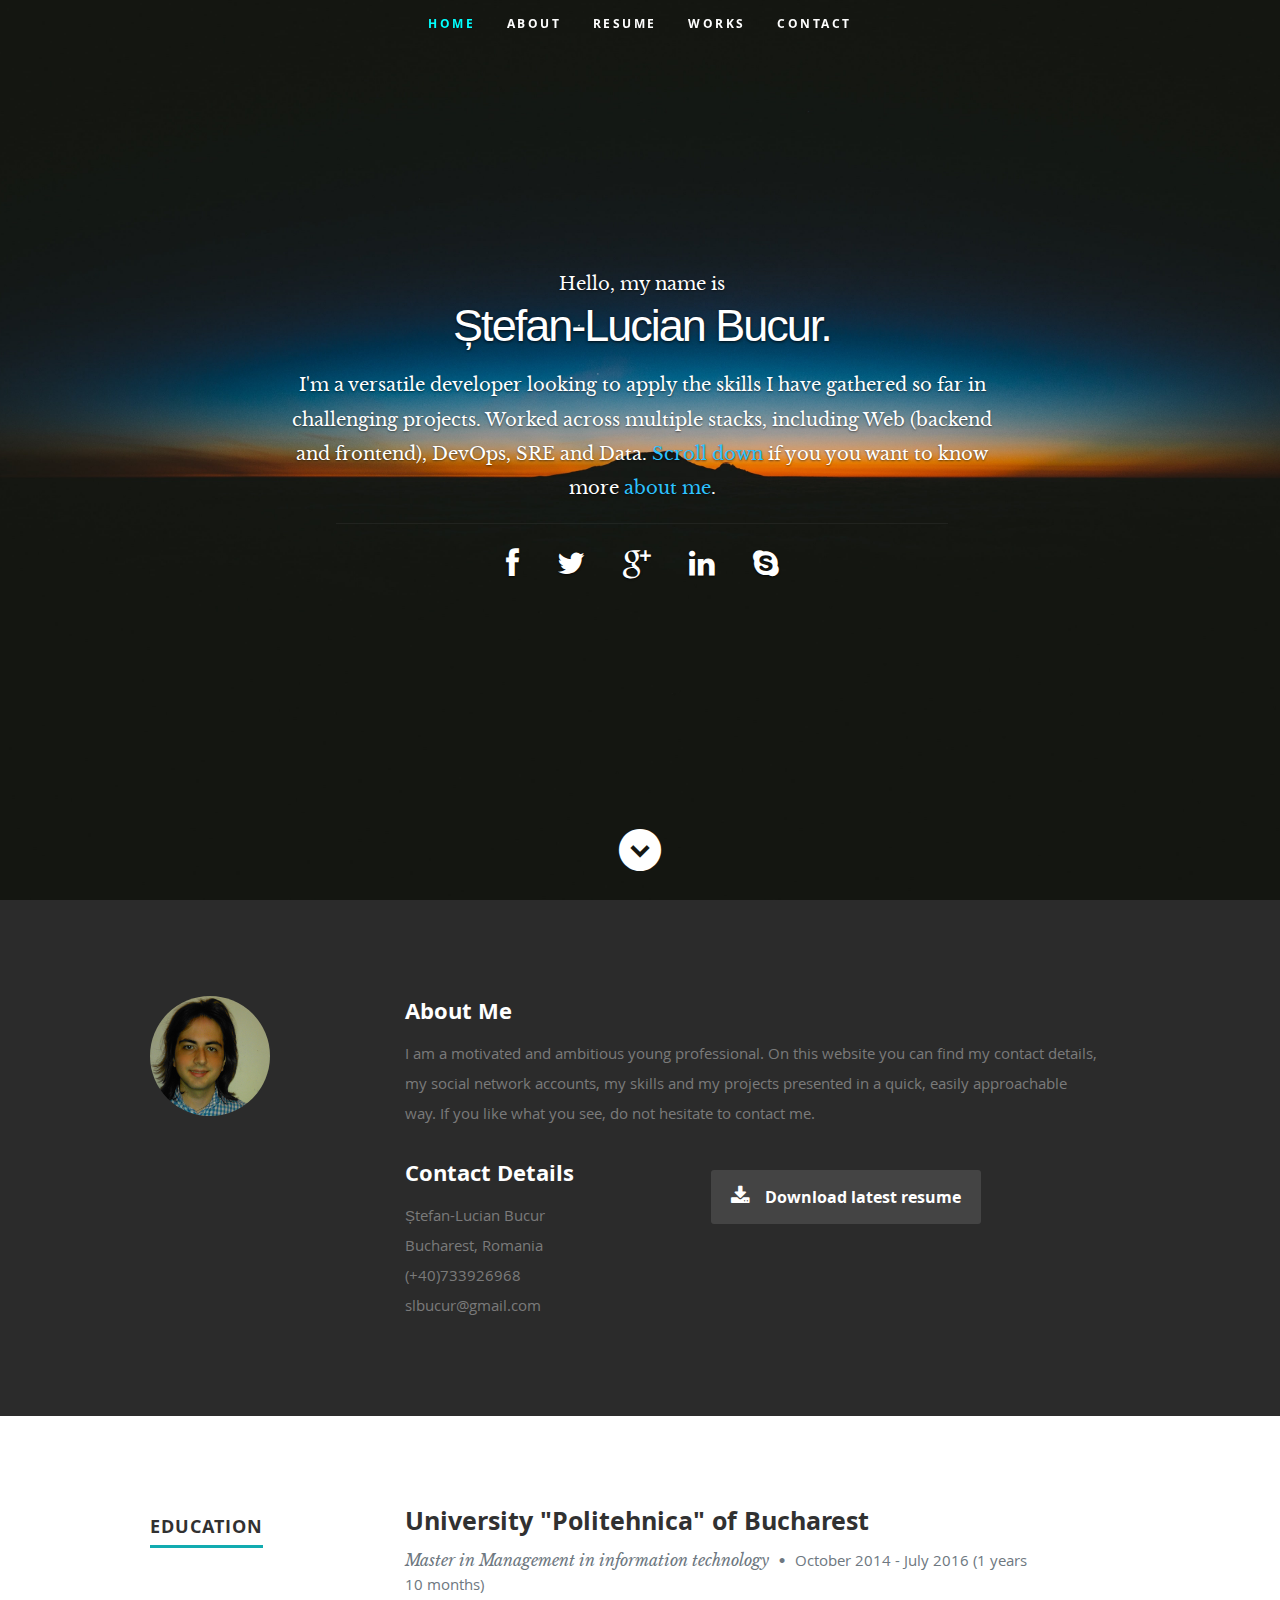
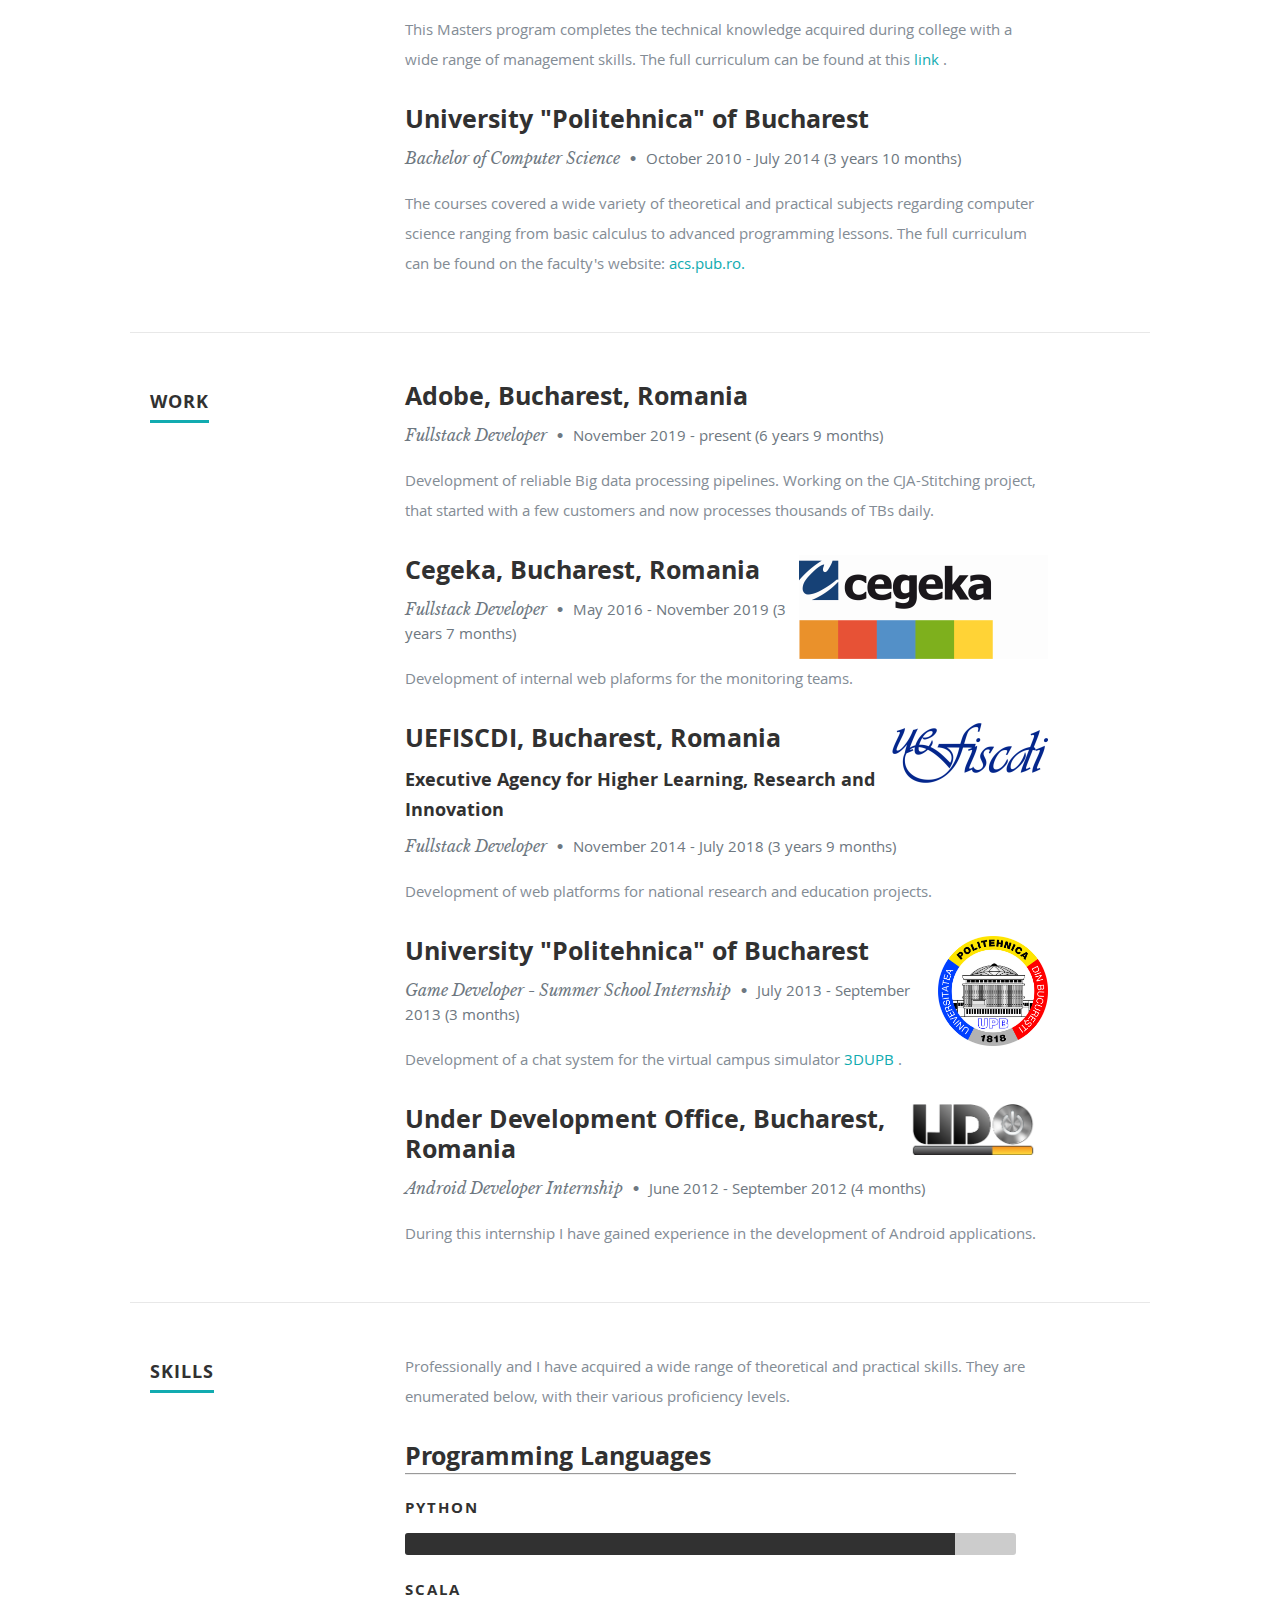
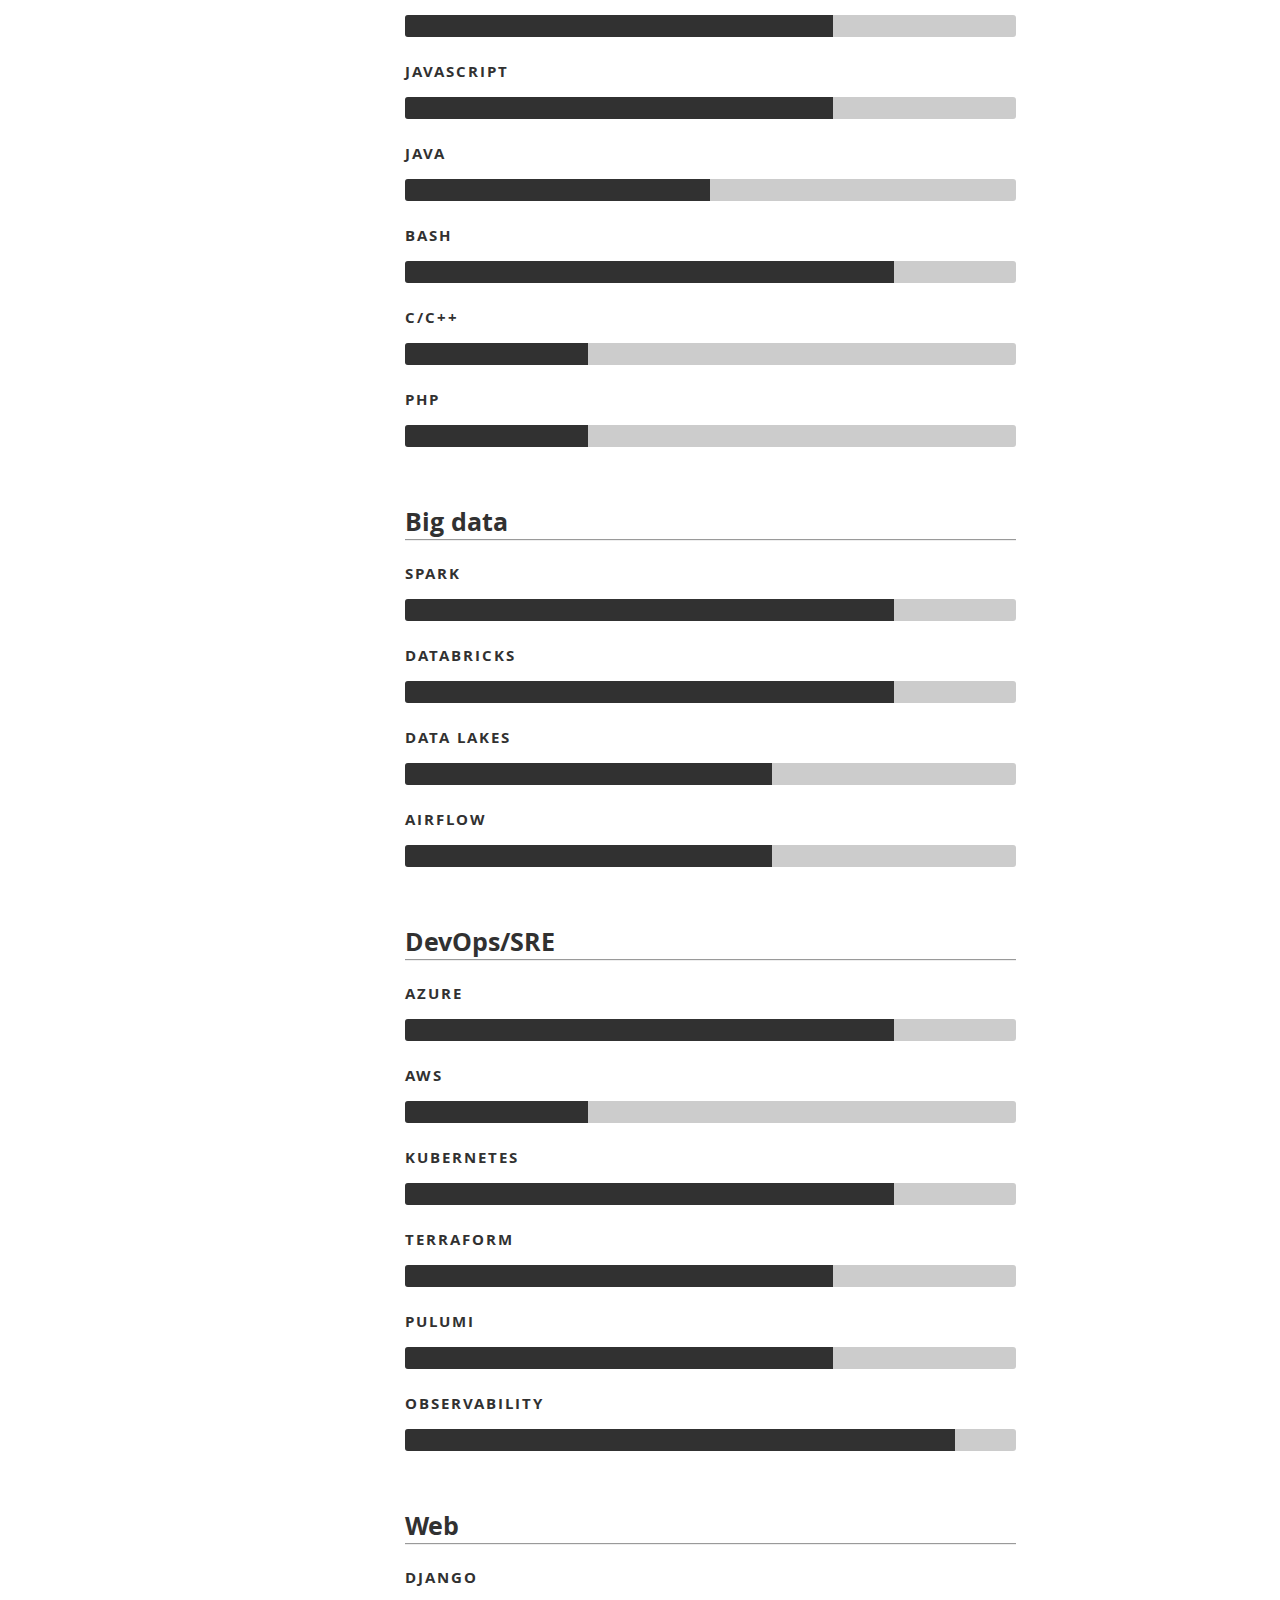
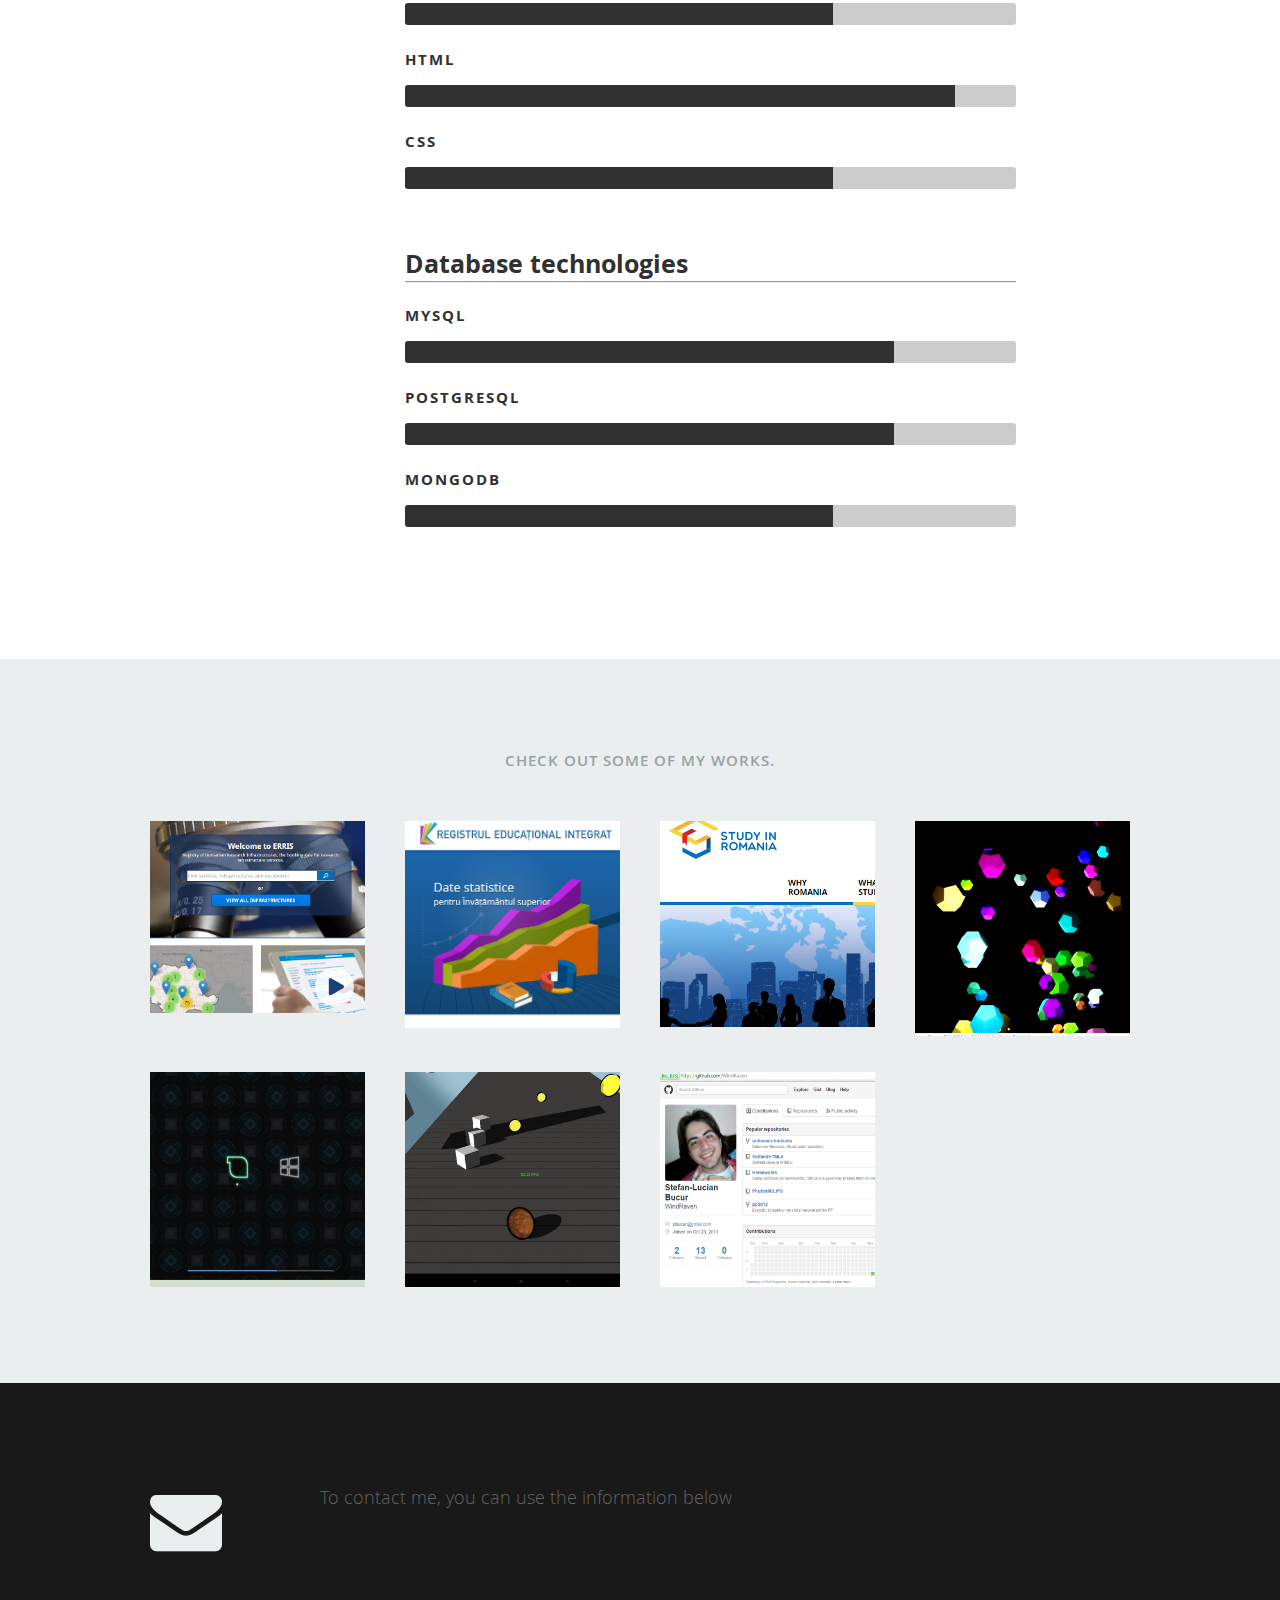
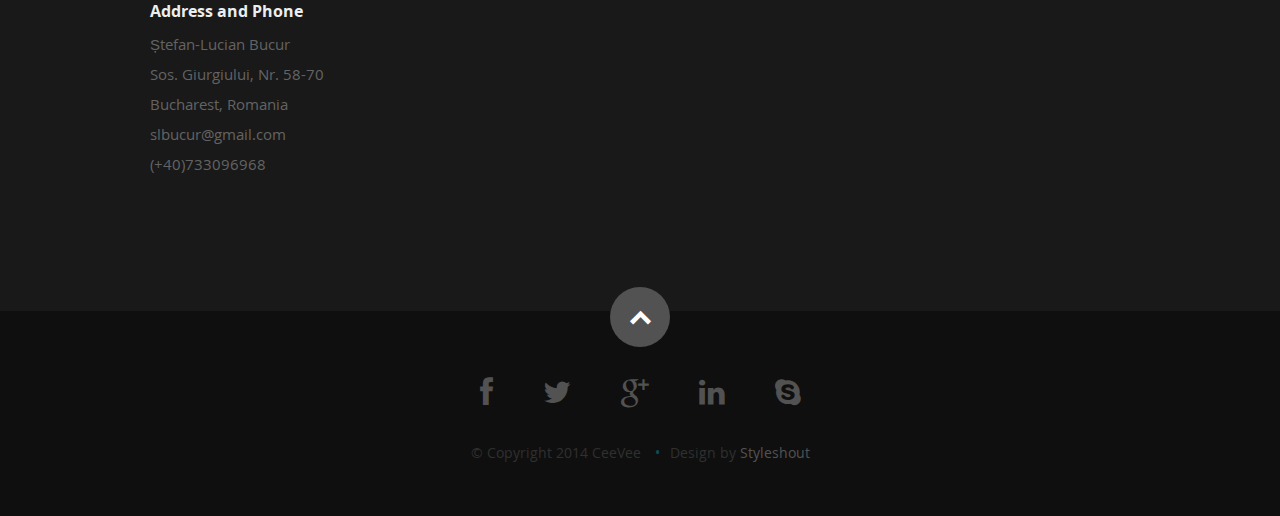
<file: index.html>
<!DOCTYPE html>
<!--[if lt IE 8 ]><html class="no-js ie ie7" lang="en"> <![endif]-->
<!--[if IE 8 ]><html class="no-js ie ie8" lang="en"> <![endif]-->
<!--[if (gte IE 8)|!(IE)]><!--><html class="no-js" lang="en"> <!--<![endif]-->
<head>

   <!--- Basic Page Needs
   ================================================== -->
   <meta charset="utf-8">
	<title> &#536tefan-Lucian Bucur - Resume Site</title>
	<meta name="description" content="">
	<meta name="author" content="">

   <!-- Mobile Specific Metas
   ================================================== -->
	<meta name="viewport" content="width=device-width, initial-scale=1, maximum-scale=1">

	<!-- CSS
    ================================================== -->
   <link rel="stylesheet" href="css/default.css">
	<link rel="stylesheet" href="css/layout.css">
   <link rel="stylesheet" href="css/media-queries.css">
   <link rel="stylesheet" href="css/magnific-popup.css">

   <!-- Script
   ================================================== -->
	<script src="js/modernizr.js"></script>

   <!-- Favicons
	================================================== -->
	<link rel="shortcut icon" href="favicon.ico" >

</head>

<body>

   <!-- Header
   ================================================== -->
   <header id="home">

      <nav id="nav-wrap">

         <a class="mobile-btn" href="#nav-wrap" title="Show navigation">Show navigation</a>
	      <a class="mobile-btn" href="#" title="Hide navigation">Hide navigation</a>

         <ul id="nav" class="nav">
            <li class="current"><a class="smoothscroll" href="#home">Home</a></li>
            <li><a class="smoothscroll" href="#about">About</a></li>
	         <li><a class="smoothscroll" href="#resume">Resume</a></li>
            <li><a class="smoothscroll" href="#portfolio">Works</a></li>
            <li><a class="smoothscroll" href="#contact">Contact</a></li>
         </ul> <!-- end #nav -->

      </nav> <!-- end #nav-wrap -->

      <div class="row banner">
         <div class="banner-text">
			<h3> Hello, my name is</h3>
            <h1 class="ssresponsive-headline"> &#536tefan-Lucian Bucur.</h1>
            <h3> I'm a versatile developer looking to apply the skills I have gathered so far in challenging projects. Worked across multiple stacks, including Web (backend and frontend), DevOps, SRE and Data.
			<a class="smoothscroll" href="#about">Scroll down</a> if you you want to know more 
			<a class="smoothscroll" href="#about">about me</a>.</h3>
            <hr />
            <ul class="social">
               <li><a href="https://www.facebook.com/stefan.bucur.581"><i class="fa fa-facebook"></i></a></li>
               <li><a href="https://twitter.com/windravenii"><i class="fa fa-twitter"></i></a></li>
               <li><a href="https://plus.google.com/+StefanBucurLucian/posts"><i class="fa fa-google-plus"></i></a></li>
               <li><a href="https://ro.linkedin.com/pub/stefan-lucian-bucur/80/56/22"><i class="fa fa-linkedin"></i></a></li>
               <li><a href="skype:windravenii?call"><i class="fa fa-skype"></i></a></li>
            </ul>
         </div>
      </div>

      <p class="scrolldown">
         <a class="smoothscroll" href="#about"><i class="icon-down-circle"></i></a>
      </p>

   </header> <!-- Header End -->


   <!-- About Section
   ================================================== -->
   <section id="about">

      <div class="row">

         <div class="three columns">

            <img class="profile-pic"  src="images/profilepic.png" alt="Profile Picture" />

         </div>

         <div class="nine columns main-col">

            <h2>About Me</h2>

            <p>
			I am a motivated and ambitious young professional. On this website you can
			find my contact details, my social network accounts, my skills and my projects
			presented in a quick, easily approachable way. If you like what you see,
			do not hesitate to contact me.
			</p>

            <div class="row">

               <div class="columns contact-details">

                  <h2>Contact Details</h2>
                  <p class="address">
						   <span>Ștefan-Lucian Bucur</span><br>
						   <span> Bucharest, Romania
                     </span><br>
						   <span>(+40)733926968 </span><br>
                     <span>slbucur@gmail.com</span>
					   </p>

               </div>

               <div class="columns download">
                  <p>
                     <a href="cv.pdf" class="button"><i class="fa fa-download"></i>Download latest resume</a>
                  </p>
               </div>

            </div> <!-- end row -->

         </div> <!-- end .main-col -->

      </div>

   </section> <!-- About Section End-->


   <!-- Resume Section
   ================================================== -->
   <section id="resume">

      <!-- Education
      ----------------------------------------------- -->
      <div class="row education">

         <div class="three columns header-col">
            <h1><span>Education</span></h1>
         </div>

         <div class="nine columns main-col">

            <div class="row item">

               <div class="twelve columns">

                  <h3>University "Politehnica" of Bucharest</h3>
                  <p class="info">Master in Management in information technology <span>&bull;</span> <em class="date">October 2014 - July 2016 </em></p>

                  <p>
                  This Masters program completes the technical knowledge acquired during college
				  with a wide range of management skills. 
				  The full curriculum can be found at this
				  <a href="https://acs.pub.ro/doc/planuri%20master/en/2014/MTI.pdf "> link </a>.
                  </p>

               </div>

            </div> <!-- item end -->

            <div class="row item">

               <div class="twelve columns">

                  <h3>University "Politehnica" of Bucharest</h3>
                  <p class="info">Bachelor of Computer Science <span>&bull;</span> <em class="date">October 2010 - July 2014 </em></p>

                  <p>
                  The courses covered a wide variety of theoretical and practical subjects
				  regarding computer science ranging from basic calculus to advanced 
				  programming lessons. The full curriculum can be found on the faculty's
				  website: <a href="https://acs.pub.ro/"> acs.pub.ro. </a>
                  </p>

               </div>

            </div> <!-- item end -->

         </div> <!-- main-col end -->

      </div> <!-- End Education -->


      <!-- Work
      ----------------------------------------------- -->
      <div class="row work">

         <div class="three columns header-col">
            <h1><span>Work</span></h1>
         </div>

         <div class="nine columns main-col">
            <div class="row item">
               <div class="twelve columns">

                  <img style="float:right" >
                                  <h3>Adobe, Bucharest, Romania</h3>

                  <p class="info">Fullstack Developer <span>&bull;</span> <em class="date"> November 2019 - present </em></p>

                  <p>
                  Development of reliable Big data processing pipelines. Working on the CJA-Stitching project, that started with a few customers and now processes thousands of TBs daily.
                  </p>

               </div>

               <div class="twelve columns">

                  <img style="float:right" src="/images/workplaces/cgk.gif">
                                  <h3>Cegeka, Bucharest, Romania</h3>

                  <p class="info">Fullstack Developer <span>&bull;</span> <em class="date"> May 2016 - November 2019 </em></p>

                  <p>
                  Development of internal web plaforms for the monitoring teams.
                  </p>

               </div>

            </div> <!-- item end -->

            <div class="row item">

               <div class="twelve columns">

                  <img style="float:right" src="images/workplaces/logo_uefiscdi.png">
				  <h3>UEFISCDI, Bucharest, Romania</h3>
				  <h5> Executive Agency for Higher Learning, Research and Innovation </h5>
				  
                  <p class="info">Fullstack Developer <span>&bull;</span> <em class="date"> November 2014 - July 2018 </em></p>

                  <p>
                  Development of web platforms for national research and education projects.
                  </p>

               </div>

            </div> <!-- item end -->

            <div class="row item">

               <div class="twelve columns">

				   
				   <img style="float:right" height="110" width="110"src="images/workplaces/Sigla_UPB_color.jpg">
                  <h3>University "Politehnica" of Bucharest</h3>
                  <p class="info">Game Developer - Summer School Internship <span>&bull;</span> <em class="date">July 2013 - September 2013</em></p>

                  <p>
                  Development of a chat system for the virtual campus simulator <a href="https://3d.upb.ro"> 3DUPB </a>.
                  </p>

               </div>

            </div> <!-- item end -->
			<div class="row item">

               <div class="twelve columns">
				  <img style="float:right" height="300" width="150"src="images/workplaces/0a18730.png">
                  <h3>Under Development Office, Bucharest, Romania</h3>
                  <p class="info">Android Developer Internship <span>&bull;</span> <em class="date">June 2012 - September 2012</em></p>

                  <p>
                  During this internship I have gained experience in 
				  the development of Android applications.
                  </p>

               </div>

            </div> <!-- item end -->
			
         </div> <!-- main-col end -->

      </div> <!-- End Work -->


      <!-- Skills
      ----------------------------------------------- -->
      <div class="row skill">

         <div class="three columns header-col">
            <h1><span>Skills</span></h1>
         </div>

         <div class="nine columns main-col">

            <p> Professionally and I have acquired a wide range of theoretical and
			practical skills. They are enumerated below, with their various 
			proficiency levels.
            </p>
            <div class="skillset">
				<h3 class="skillname">
				Programming Languages
				</h3>
			</div>
				<div class="bars">

				   <ul class="skills">
                  				<li><span class="bar-expand proc90"></span><em>Python</em></li>
					   	<li><span class="bar-expand proc70"></span><em>Scala</em></li>
                  				<li><span class="bar-expand proc70"></span><em>JavaScript</em></li>
					        <li><span class="bar-expand proc50"></span><em>Java</em></li>
						<li><span class="bar-expand proc80"></span><em>Bash</em></li>
					   	<li><span class="bar-expand proc30"></span><em>C/C++</em></li>
					   	<li><span class="bar-expand proc30"></span><em>PHP</em></li>
					</ul>

				</div><!-- end skill-bars -->
				
			<div class="skillset">
		            <h3 class="skillname">
		            Big data
		            </h3>
		            </div>
		            <div class="bars">
		               <ul class="skills">
				  <li><span class="bar-expand proc80"></span><em>Spark</em></li>
		                  <li><span class="bar-expand proc80"></span><em>Databricks</em></li>
				  <li><span class="bar-expand proc60"></span><em>Data lakes</em></li>
				  <li><span class="bar-expand proc60"></span><em>Airflow</em></li>
		               </ul>
		
		        </div><!-- end skill-bars -->

		 	<div class="skillset">
		            <h3 class="skillname">
		            DevOps/SRE
		            </h3>
		            </div>
		            <div class="bars">
		               <ul class="skills">
				  <li><span class="bar-expand proc80"></span><em>Azure</em></li>
				  <li><span class="bar-expand proc30"></span><em>AWS</em></li>
				  <li><span class="bar-expand proc80"></span><em>Kubernetes</em></li>
				  <li><span class="bar-expand proc70"></span><em>Terraform</em></li>
				  <li><span class="bar-expand proc70"></span><em>Pulumi</em></li>
		                  <li><span class="bar-expand proc90"></span><em>Observability</em></li>
		               </ul>
		
		        </div><!-- end skill-bars -->
		 
		 	<div class="skillset">
		            <h3 class="skillname">
		            Web
		            </h3>
		            </div>
		            <div class="bars">
		               <ul class="skills">
				  <li><span class="bar-expand proc70"></span><em>Django</em></li>
		                  <li><span class="bar-expand proc90"></span><em>HTML</em></li>
		                  <li><span class="bar-expand proc70"></span><em>CSS</em></li>
		               </ul>
		
		        </div><!-- end skill-bars -->
				
			<div class="skillset">
				<h3 class="skillname">
				Database technologies
				</h3>
			</div>
				<div class="bars">

				   <ul class="skills">
					   	<li><span class="bar-expand proc80"></span><em>MySQL</em></li>
                  				<li><span class="bar-expand proc80"></span><em>PostgreSQL</em></li>
						<li><span class="bar-expand proc70"></span><em>MongoDB</em></li>
					</ul>

				</div><!-- end skill-bars -->
				
			</div> <!-- main-col end -->

      </div> <!-- End skills -->

   </section> <!-- Resume Section End-->


   <!-- Portfolio Section
   ================================================== -->
   <section id="portfolio">

      <div class="row">

         <div class="twelve columns collapsed">

            <h1>Check Out Some of My Works.</h1>

            <!-- portfolio-wrapper -->
            <div id="portfolio-wrapper" class="bgrid-quarters s-bgrid-thirds cf">

         		<div class="columns portfolio-item">
                  <div class="item-wrap">

                     <a href="#modal-11" title="">
                        <img alt="" src="images/uefiscdi/ERRIS-small.png">
                        <div class="overlay">
                           <div class="portfolio-item-meta">
          					      <h5> ERRIS </h5>
                              <p>  Web development </p>
          					   </div>
                        </div>
                        <div class="link-icon"><i class="icon-plus"></i></div>
                     </a>

                  </div>
               </div> <!-- item end -->

               <div class="columns portfolio-item">
                  <div class="item-wrap">

                     <a href="#modal-12" title="">
                        <img alt="" src="images/uefiscdi/REI-small.png">
                        <div class="overlay">
                           <div class="portfolio-item-meta">
                              <h5>REI</h5>
                              <p> Web development</p>
                           </div>
                        </div>
                        <div class="link-icon"><i class="icon-plus"></i></div>
                     </a>

                  </div>
               </div> <!-- item end -->

               <div class="columns portfolio-item">
                  <div class="item-wrap">

                     <a href="#modal-13" title="">
                        <img alt="" src="images/uefiscdi/SIR-small.png">
                        <div class="overlay">
                           <div class="portfolio-item-meta">
                              <h5> Study in Romania </h5>
                              <p> Web development </p>
                           </div>
                        </div>
                        <div class="link-icon"><i class="icon-plus"></i></div>
                     </a>

                  </div>
               </div> <!-- item end -->

               <div class="columns portfolio-item">
                     <div class="item-wrap">

                        <a href="#modal-01" title="">
                           <img alt="" src="images/portfolio/coffee.jpg">
                           <div class="overlay">
                              <div class="portfolio-item-meta">
                                 <h5>Games</h5>
                                 <p>Small Projects</p>
                              </div>
                           </div>
                           <div class="link-icon"><i class="icon-plus"></i></div>
                        </a>

                     </div>
               </div> <!-- item end -->


               <div class="columns portfolio-item">
                  <div class="item-wrap">

                     <a href="#modal-02" title="">
                        <img alt="" src="images/portfolio/console.jpg">
                        <div class="overlay">
                           <div class="portfolio-item-meta">
          					      <h5>BURG Theme</h5>
                              <p> UI Design</p>
          					   </div>
                        </div>
                        <div class="link-icon"><i class="icon-plus"></i></div>
                     </a>

                  </div>
          		</div> <!-- item end -->

               <div class="columns portfolio-item">
                  <div class="item-wrap">

                     <a href="#modal-03" title="">
                        <img alt="" src="images/portfolio/judah.jpg">
                        <div class="overlay">
                           <div class="portfolio-item-meta">
          					      <h5>Diploma Project</h5>
                              <p>Game Development</p>
          					   </div>
                        </div>
                        <div class="link-icon"><i class="icon-plus"></i></div>
                     </a>

                  </div>
          		</div> <!-- item end -->

               <div class="columns portfolio-item">
                  <div class="item-wrap">

                     <a href="#modal-04" title="">
                        <img alt="" src="images/portfolio/into-the-light.jpg">
                        <div class="overlay">
                           <div class="portfolio-item-meta">
          					      <h5>GitHub Portofolio</h5>
                              <p>Programming</p>
          					   </div>
                        </div>
                        <div class="link-icon"><i class="icon-plus"></i></div>
                     </a>

                  </div>
          		</div> <!-- item end -->
				<!--
               <div class="columns portfolio-item">
                  <div class="item-wrap">

                     <a href="#modal-05" title="">
                        <img alt="" src="images/portfolio/farmerboy.jpg">
                        <div class="overlay">
                           <div class="portfolio-item-meta">
          					      <h5>Farmer Boy</h5>
                              <p>Branding</p>
          					   </div>
                        </div>
                        <div class="link-icon"><i class="icon-plus"></i></div>
                     </a>

                  </div>
          		</div> <!-- item end -->
				<!--
               <div class="columns portfolio-item">
                  <div class="item-wrap">

                     <a href="#modal-06" title="">
                        <img alt="" src="images/portfolio/girl.jpg">
                        <div class="overlay">
                           <div class="portfolio-item-meta">
          					      <h5>Girl</h5>
                              <p>Photography</p>
          					   </div>
                        </div>
                        <div class="link-icon"><i class="icon-plus"></i></div>
                     </a>

                  </div>
          		</div> <!-- item end -->
				<!--
               <div class="columns portfolio-item">
                  <div class="item-wrap">

                     <a href="#modal-07" title="">
                        <img alt="" src="images/portfolio/origami.jpg">
                        <div class="overlay">
                           <div class="portfolio-item-meta">
          					      <h5>Origami</h5>
                              <p>Illustrration</p>
          					   </div>
                        </div>
                        <div class="link-icon"><i class="icon-plus"></i></div>
                     </a>

                  </div>
          		</div> <!-- item end -->
				<!--
               <div class="columns portfolio-item">
                  <div class="item-wrap">

                     <a href="#modal-08" title="">
                        <img alt="" src="images/portfolio/retrocam.jpg">
                        <div class="overlay">
                           <div class="portfolio-item-meta">
          					      <h5>Retrocam</h5>
                              <p>Web Development</p>
          					   </div>
                        </div>
                        <div class="link-icon"><i class="icon-plus"></i></div>
                     </a>

                  </div>
          		</div>  <!-- item end -->

            </div> <!-- portfolio-wrapper end -->

         </div> <!-- twelve columns end -->


         <!-- Modal Popup
	      --------------------------------------------------------------- -->

         <div id="modal-01" class="popup-modal mfp-hide">

		      <img class="scale-with-grid" src="images/portfolio/modals/m-coffee.jpg" alt="" />

		      <div class="description-box">
			      <h4>Small Games</h4>
			      <p>Some of my small game projects.</p>
               <span class="categories"><i class="fa fa-tag"></i>OpenGL, Game Design</span>
		      </div>

            <div class="link-box">
               <a href="https://www.youtube.com/watch?v=g4cMOSE1BLI&list=PLWKIWocPYMeKPtFON0_TIR67qFaT8VV7J">Details</a>
		         <a class="popup-modal-dismiss">Close</a>
            </div>

	      </div><!-- modal-01 End -->

         <div id="modal-02" class="popup-modal mfp-hide">

		      <img class="scale-with-grid" src="images/portfolio/modals/m-console.jpg" alt="" />

		      <div class="description-box">
			      <h4>Burg Theme</h4>
			      <p> The theme for my bootloader</p>
               <span class="categories"><i class="fa fa-tag"></i>Theme Development</span>
		      </div>

            <div class="link-box">
               <a href="https://windravenii.deviantart.com/art/Neon-Lights-BURG-theme-358381049">Details</a>
		         <a class="popup-modal-dismiss">Close</a>
            </div>

	      </div><!-- modal-02 End -->

         <div id="modal-03" class="popup-modal mfp-hide">

		      <img class="scale-with-grid" src="images/portfolio/modals/m-judah.jpg" alt="" />

		      <div class="description-box">
			      <h4>Diploma projects</h4>
			      <p> My diploma project was an endeless runner multiplatform game.</p>
               <span class="categories"><i class="fa fa-tag"></i>Game Development</span>
		      </div>

            <div class="link-box">
               <a href="https://prezi.com/xpm1vj9mgab6/licenta-stefan-lucian-bucur/">Details</a>
		         <a class="popup-modal-dismiss">Close</a>
            </div>

	      </div><!-- modal-03 End -->

         <div id="modal-04" class="popup-modal mfp-hide">

		      <img class="scale-with-grid" src="images/portfolio/modals/m-intothelight.jpg" alt="" />

		      <div class="description-box">
			      <h4>GitHub Page</h4>
			      <p>My GitHub page has some of my various homeworks and software projects.</p>
               <span class="categories"><i class="fa fa-tag"></i>Programming</span>
		      </div>

            <div class="link-box">
               <a href="https://github.com/slbucur">Details</a>
		         <a class="popup-modal-dismiss">Close</a>
            </div>

	      </div><!-- modal-04 End -->

         <div id="modal-11" class="popup-modal mfp-hide">
            <a href="https://erris.gov.ro" target="_blank">
		       <img class="scale-with-grid" src="images/ERRIS.png" alt="" />
            </a>  

		      <div class="description-box">
			      <h4>ERRIS.GOV.RO</h4>
			      <p> A platform where the research infrastructures in Romania can promote their services, for businesses and researchers</p>
               <span class="categories"><i class="fa fa-tag"></i>Web development, PHP, MySQL, Javascript</span>
		      </div>

            <div class="link-box">
               <a href="https://erris.gov.ro" target="_blank">Details</a>
		         <a class="popup-modal-dismiss">Close</a>
            </div>

	      </div><!-- modal-11 End -->

         <div id="modal-12" class="popup-modal mfp-hide">

            <a href="https://rei.gov.ro" target="_blank">
               <img class="scale-with-grid" src="images/REI.png" alt="" />
            </a>
         

            <div class="description-box">
               <h4>REI.GOV.RO</h4>
               <p> A national student administration platform, freely available to all Romanian universities </p>
               <span class="categories"><i class="fa fa-tag"></i>Web development, PHP, MySQL, Javascript, GIS </span>
            </div>

            <div class="link-box">
               <a href="https://rei.gov.ro" target="_blank">Details</a>
               <a class="popup-modal-dismiss">Close</a>
            </div>

         </div><!-- modal-12 End -->

         <div id="modal-13" class="popup-modal mfp-hide">
            <a href="https://studyinromania.gov.ro" target="_blank">
               <img class="scale-with-grid" src="images/SIR.png" alt="" />
            </a>

            <div class="description-box">
               <h4>Study in Romania</h4>
               <p> A site where Romanian universities can promote their study programs for foreign students</p>
               <span class="categories"><i class="fa fa-tag"></i>Web development, PHP, MySQL, Javascript, Content management</span>
            </div>

            <div class="link-box">
               <a href="https://studyinromania.gov.ro" target="_blank">Details</a>
               <a class="popup-modal-dismiss">Close</a>
            </div>

         </div><!-- modal-13 End -->


      </div> <!-- row End -->

   </section> <!-- Portfolio Section End-->


   
   <!-- Contact Section
   ================================================== -->
   <section id="contact">

         <div class="row section-head">

            <div class="two columns header-col">

               <h1><span>Get In Touch.</span></h1>

            </div>

            <div class="ten columns">

                  <p class="lead">
				  To contact me, you can use the information below
                  </p>

            </div>

         </div>

         <div class="row">

            <!-- <div class="eight columns">
            
               form
               <form action="" method="post" id="contactForm" name="contactForm">
                           <fieldset>
            
                  <div>
                                 <label for="contactName">Name <span class="required">*</span></label>
                                 <input type="text" value="" size="35" id="contactName" name="contactName">
                  </div>
            
                  <div>
                                 <label for="contactEmail">Email <span class="required">*</span></label>
                                 <input type="text" value="" size="35" id="contactEmail" name="contactEmail">
                  </div>
            
                  <div>
                                 <label for="contactSubject">Subject</label>
                                 <input type="text" value="" size="35" id="contactSubject" name="contactSubject">
                  </div>
            
                  <div>
                     <label for="contactMessage">Message <span class="required">*</span></label>
                     <textarea cols="50" rows="15" id="contactMessage" name="contactMessage"></textarea>
                  </div>
            
                  <div>
                     <button class="submit">Submit</button>
                     <span id="image-loader">
                        <img alt="" src="images/loader.gif">
                     </span>
                  </div>
            
                           </fieldset>
                           </form> Form End
            
               contact-warning
               <div id="message-warning"> Error boy</div>
               contact-success
                           <div id="message-success">
                  <i class="fa fa-check"></i>Your message was sent, thank you!<br>
                           </div>
            
            </div> -->


            <aside class="four columns footer-widgets">

               <div class="widget widget_contact">

					   <h4>Address and Phone</h4>
					   <p class="address">
						   Ștefan-Lucian Bucur<br>
						   Sos. Giurgiului, Nr. 58-70 <br>
						   Bucharest, Romania<br>
						   <span> slbucur@gmail.com </span> <br>
						   <span>(+40)733096968</span>
					   </p>

				   </div>

               <!--div class="widget widget_tweets">

                  <h4 class="widget-title">Latest Tweets</h4>

                  <ul id="twitter">
                     <li>
                        <span>
                        This is Photoshop's version  of Lorem Ipsum. Proin gravida nibh vel velit auctor aliquet.
                        Aenean sollicitudin, lorem quis bibendum auctor, nisi elit consequat ipsum
                        <a href="#">https://t.co/CGIrdxIlI3</a>
                        </span>
                        <b><a href="#">2 Days Ago</a></b>
                     </li>
                     <li>
                        <span>
                        Sed ut perspiciatis unde omnis iste natus error sit voluptatem accusantium doloremque laudantium, totam rem aperiam,
                        eaque ipsa quae ab illo inventore veritatis et quasi
                        <a href="#">https://t.co/CGIrdxIlI3</a>
                        </span>
                        <b><a href="#">3 Days Ago</a></b>
                     </li>
                  </ul>

		         </div-->

            </aside>

      </div>

   </section> <!-- Contact Section End-->


   <!-- footer
   ================================================== -->
   <footer>

      <div class="row">

         <div class="twelve columns">

            <ul class="social-links">
               <li><a href="https://www.facebook.com/stefan.bucur.581"><i class="fa fa-facebook"></i></a></li>
               <li><a href="https://twitter.com/windravenii"><i class="fa fa-twitter"></i></a></li>
               <li><a href="https://plus.google.com/+StefanBucurLucian/posts"><i class="fa fa-google-plus"></i></a></li>
               <li><a href="https://ro.linkedin.com/pub/stefan-lucian-bucur/80/56/22"><i class="fa fa-linkedin"></i></a></li>
               <li><a href="skype:windravenii?call"><i class="fa fa-skype"></i></a></li>
            </ul>

            <ul class="copyright">
               <li>&copy; Copyright 2014 CeeVee</li>
               <li>Design by <a title="Styleshout" href="https://www.styleshout.com/">Styleshout</a></li>   
            </ul>

         </div>

         <div id="go-top"><a class="smoothscroll" title="Back to Top" href="#home"><i class="icon-up-open"></i></a></div>

      </div>

   </footer> <!-- Footer End-->

   <!-- Java Script
   ================================================== -->
   <script src="https://ajax.googleapis.com/ajax/libs/jquery/1.10.2/jquery.min.js"></script>
   <script>window.jQuery || document.write('<script src="js/jquery-1.10.2.min.js"><\/script>')</script>
   <script type="text/javascript" src="js/jquery-migrate-1.2.1.min.js"></script>

   <script src="js/jquery.flexslider.js"></script>
   <script src="js/waypoints.js"></script>
   <script src="js/jquery.fittext.js"></script>
   <script src="js/magnific-popup.js"></script>
   <script src="js/init.js"></script>
   <script type='text/javascript'> 
      function getYear(str){
         if(str.indexOf('present') > -1 ){
            var d = new Date();
            return d.getFullYear();
         }
         return parseInt(str.match(/\d\d\d\d/));
      }

      function getMonth(str){
         if(str.indexOf('present') > -1 ){
            var d = new Date();
            return d.getMonth();
         }

         var months = ['January', 'February', 'March', 'April', 'May', 'June', 
                     'July', 'August', 'September', 'October', 'November', 'December'];
         for(var i = 0, len = months.length; i < len; i++){
            if(str.indexOf(months[i]) > -1){
               return i;
            }
         }
      }

      function getDiff(ds1, ds2){
         var y1 = getYear(ds1), 
            y2 = getYear(ds2),
            m1 = getMonth(ds1),
            m2 = getMonth(ds2),
            months = (y2 - y1) * 12 + m2 - m1 + 1,
            years = Math.floor(months / 12);

         months = months % 12;
         if(years > 0){
            return years + ' years ' + months + ' months'; 
         }
         else{
            return months + ' months'; 
         }

      }

      $('.date').each(function(idx, x){
         var text = $(x).text();
         var dates = text.split('-');
         if(dates.length > 1){
            var diff = getDiff(dates[0], dates[1]);
            $(x).text(text + ' (' + diff + ')');
         }
      })
   </script>

</body>

</html>
</file>
<file: css/default.css>
/*
=====================================================================
*   Ceevee v1.0 Default Stylesheet
*   url: styleshout.com
*   03-17-2014
=====================================================================

TOC:
a. Webfonts and Icon fonts
b. Reset
c. Default Styles
   1. Basic
   2. Typography
   3. Links
   4. Images
   5. Buttons
   6. Forms
d. Grid
e. Others
   1. Clearing
   2. Misc

=====================================================================  */

/* ------------------------------------------------------------------ */
/* a. Webfonts and Icon fonts
 ------------------------------------------------------------------ */

@import url("fonts.css");
@import url("fontello/css/fontello.css");
@import url("font-awesome/css/font-awesome.min.css");

/* ------------------------------------------------------------------
/* b. Reset
      Adapted from:
      Normalize.css - https://github.com/necolas/normalize.css/
      HTML5 Doctor Reset - html5doctor.com/html-5-reset-stylesheet/
/* ------------------------------------------------------------------ */

html, body, div, span, object, iframe,
h1, h2, h3, h4, h5, h6, p, blockquote, pre,
abbr, address, cite, code,
del, dfn, em, img, ins, kbd, q, samp,
small, strong, sub, sup, var,
b, i,
dl, dt, dd, ol, ul, li,
fieldset, form, label, legend,
table, caption, tbody, tfoot, thead, tr, th, td,
article, aside, canvas, details, figcaption, figure,
footer, header, hgroup, menu, nav, section, summary,
time, mark, audio, video {
   margin: 0;
   padding: 0;
   border: 0;
   outline: 0;
   font-size: 100%;
   vertical-align: baseline;
   background: transparent;
}

article,aside,details,figcaption,figure,
footer,header,hgroup,menu,nav,section {
   display: block;
}

audio,
canvas,
video {
   display: inline-block;
}

audio:not([controls]) {
   display: none;
   height: 0;
}

[hidden] { display: none; }

code, kbd, pre, samp {
   font-family: monospace, serif;
   font-size: 1em;
}

pre {
   white-space: pre;
   white-space: pre-wrap;
   word-wrap: break-word;
}

blockquote, q { quotes: &#8220 &#8220; }

blockquote:before, blockquote:after,
q:before, q:after {
   content: '';
   content: none;
}

ins {
   background-color: #ff9;
   color: #000;
   text-decoration: none;
}

mark {
   background-color: #A7F4F6;
   color: #555;
}

del { text-decoration: line-through; }

abbr[title], dfn[title] {
   border-bottom: 1px dotted;
   cursor: help;
}

table {
   border-collapse: collapse;
   border-spacing: 0;
}


/* ------------------------------------------------------------------ */
/* c. Default and Basic Styles
      Adapted from:
      Skeleton CSS Framework - http://www.getskeleton.com/
      Typeplate Typographic Starter Kit - http://typeplate.com/
/* ------------------------------------------------------------------ */

/*  1. Basic  ------------------------------------------------------- */

*,
*:before,
*:after {
   -moz-box-sizing: border-box;
   -webkit-box-sizing: border-box;
   box-sizing: border-box;
}

html {
   font-size: 62.5%;
   -webkit-font-smoothing: antialiased;
}

body {
   background: #fff;
   font-family: 'opensans-regular', sans-serif;
   font-weight: normal;
   font-size: 15px;
   line-height: 30px;
	color: #838C95;

   -webkit-font-smoothing: antialiased; /* Fix for webkit rendering */
	-webkit-text-size-adjust: 100%;
}

/*  2. Typography
       Vertical rhythm with leading derived from 6
--------------------------------------------------------------------- */

h1, h2, h3, h4, h5, h6 {
   color: #313131;
	font-family: 'opensans-bold', sans-serif;
   font-weight: normal;
}
h1 a, h2 a, h3 a, h4 a, h5 a, h6 a { font-weight: inherit; }
h1 { font-size: 38px; line-height: 42px; margin-bottom: 12px; letter-spacing: -1px; }
h2 { font-size: 28px; line-height: 36px; margin-bottom: 6px; }
h3 { font-size: 22px; line-height: 30px; margin-bottom: 12px; }
h4 { font-size: 20px; line-height: 30px; margin-bottom: 6px; }
h5 { font-size: 18px; line-height: 30px; }
h6 { font-size: 14px; line-height: 30px; }
.subheader { }

p { margin: 0 0 30px 0; }
p img { margin: 0; }
p.lead {
   font: 19px/36px 'opensans-light', sans-serif;
   margin-bottom: 18px;
}

/* for 'em' and 'strong' tags, font-size and line-height should be same with
the body tag due to rendering problems in some browsers */
em { font: 15px/30px 'opensans-italic', sans-serif; }
strong, b { font: 15px/30px 'opensans-bold', sans-serif; }
small { font-size: 11px; line-height: inherit; }

/*	Blockquotes */
blockquote {
   margin: 30px 0px;
   padding-left: 40px;
   position: relative;
}
blockquote:before {
   content: "\201C";
   opacity: 0.45;
   font-size: 80px;
   line-height: 0px;
   margin: 0;
   font-family: arial, sans-serif;

   position: absolute;
   top:  30px;
	left: 0;
}
blockquote p {
   font-family: 'librebaskerville-italic', serif;
   padding: 0;
   font-size: 18px;
   line-height: 36px;
}
blockquote cite {
   display: block;
   font-size: 12px;
   font-style: normal;
   line-height: 18px;
}
blockquote cite:before { content: "\2014 \0020"; }
blockquote cite a,
blockquote cite a:visited { color: #8B9798; border: none }

/* ---------------------------------------------------------------------
/*  Pull Quotes Markup
/*
    <aside class="pull-quote">
		<blockquote>
			<p></p>
		</blockquote>
	 </aside>
/*
/* --------------------------------------------------------------------- */
.pull-quote {
   position: relative;
	padding: 18px 30px 18px 0px;
}
.pull-quote:before,
.pull-quote:after {
	height: 1em;
	opacity: 0.45;
	position: absolute;
	font-size: 80px;
   font-family: Arial, Sans-Serif;
}
.pull-quote:before {
	content: "\201C";
	top:  33px;
	left: 0;
}
.pull-quote:after {
	content: '\201D';
	bottom: -33px;
	right: 0;
}
.pull-quote blockquote {
   margin: 0;
}
.pull-quote blockquote:before {
   content: none;
}

/* Abbreviations */
abbr {
   font-family: 'opensans-bold', sans-serif;
	font-variant: small-caps;
	text-transform: lowercase;
   letter-spacing: .5px;
	color: gray;
}
abbr:hover { cursor: help; }

/* drop cap */
.drop-cap:first-letter {
	float: left;
	margin: 0;
	padding: 14px 6px 0 0;
	font-size: 84px;
	font-family: /* Copperplate */ 'opensans-bold', sans-serif;
   line-height: 60px;
	text-indent: 0;
	background: transparent;
	color: inherit;
}

hr { border: solid #E3E3E3; border-width: 1px 0 0; clear: both; margin: 11px 0 30px; height: 0; }


/*  3. Links  ------------------------------------------------------- */

a, a:visited {
   text-decoration: none;
   outline: 0;
   color: #11ABB0;

   -webkit-transition: color .3s ease-in-out;
   -moz-transition: color .3s ease-in-out;
   -o-transition: color .3s ease-in-out;
   transition: color .3s ease-in-out;
}
a:hover, a:focus { color: #313131; }
p a, p a:visited { line-height: inherit; }


/*  4. List  --------------------------------------------------------- */

ul, ol { margin-bottom: 24px; margin-top: 12px; }
ul { list-style: none outside; }
ol { list-style: decimal; }
ol, ul.square, ul.circle, ul.disc { margin-left: 30px; }
ul.square { list-style: square outside; }
ul.circle { list-style: circle outside; }
ul.disc { list-style: disc outside; }
ul ul, ul ol,
ol ol, ol ul { margin: 6px 0 6px 30px; }
ul ul li, ul ol li,
ol ol li, ol ul li { margin-bottom: 6px; }
li { line-height: 18px; margin-bottom: 12px; }
ul.large li { }
li p { }

/* ---------------------------------------------------------------------
/*  Stats Tab Markup

    <ul class="stats-tabs">
		<li><a href="#">[value]<b>[name]</b></a></li>
	 </ul>

    Extend this object into your markup.
/*
/* --------------------------------------------------------------------- */
.stats-tabs {
   padding: 0;
   margin: 24px 0;
}
.stats-tabs li {
	display: inline-block;
	margin: 0 10px 18px 0;
	padding: 0 10px 0 0;
	border-right: 1px solid #ccc;
}
.stats-tabs li:last-child {
	margin: 0;
	padding: 0;
	border: none;
}
.stats-tabs li a {
	display: inline-block;
	font-size: 22px;
	font-family: 'opensans-bold', sans-serif;
   border: none;
   color: #313131;
}
.stats-tabs li a:hover {
   color:#11ABB0;
}
.stats-tabs li a b {
	display: block;
	margin: 6px 0 0 0;
	font-size: 13px;
	font-family: 'opensans-regular', sans-serif;
   color: #8B9798;
}

/* definition list */
dl { margin: 12px 0; }
dt { margin: 0; color:#11ABB0; }
dd { margin: 0 0 0 20px; }

/* Lining Definition Style Markup */
.lining dt,
.lining dd {
	display: inline;
	margin: 0;
}
.lining dt + dt:before,
.lining dd + dt:before {
	content: "\A";
	white-space: pre;
}
.lining dd + dd:before {
	content: ", ";
}
.lining dd:before {
	content: ": ";
	margin-left: -0.2em;
}

/* Dictionary Definition Style Markup */
.dictionary-style dt {
	display: inline;
	counter-reset: definitions;
}
.dictionary-style dt + dt:before {
	content: ", ";
	margin-left: -0.2em;
}
.dictionary-style dd {
	display: block;
	counter-increment: definitions;
}
.dictionary-style dd:before {
	content: counter(definitions, decimal) ". ";
}

/* Pagination */
.pagination {
   margin: 36px auto;
   text-align: center;
}
.pagination ul li {
   display: inline-block;
   margin: 0;
   padding: 0;
}
.pagination .page-numbers {
   font: 15px/18px 'opensans-bold', sans-serif;
   display: inline-block;
   padding: 6px 10px;
   margin-right: 3px;
   margin-bottom: 6px;
	color: #6E757C;
	background-color: #E6E8EB;

	-webkit-transition: all 200ms ease-in-out;
	-moz-transition: all 200ms ease-in-out;
	-o-transition: all 200ms ease-in-out;
	-ms-transition: all 200ms ease-in-out;
	transition: all 200ms ease-in-out;

   -moz-border-radius: 3px;
   -webkit-border-radius: 3px;
   -khtml-border-radius: 3px;
	border-radius: 3px;
}
.pagination .page-numbers:hover {
   background: #838A91;
   color: #fff;
}
.pagination .current,
.pagination .current:hover {
   background-color: #11ABB0;
   color: #000;
}
.pagination .inactive,
.pagination .inactive:hover {
   background-color: #E6E8EB;
	color: #A9ADB2;
}
.pagination .prev, .pagination .next {}

/*  5. Images  --------------------------------------------------------- */

img {
   max-width: 100%;
   height: auto;
}
img.pull-right { margin: 12px 0px 0px 18px; }
img.pull-left { margin: 12px 18px 0px 0px; }

/*  6. Buttons  --------------------------------------------------------- */

.button,
.button:visited,
button,
input[type="submit"],
input[type="reset"],
input[type="button"] {
   font: 16px/30px 'opensans-bold', sans-serif;
   background: #11ABB0;
   display: inline-block;
	text-decoration: none;
   letter-spacing: 0;
   color: #fff;
	padding: 12px 20px;
	margin-bottom: 18px;
   border: none;
   cursor: pointer;
   height: auto;

   -webkit-transition: all .2s ease-in-out;
	-moz-transition: all .2s ease-in-out;
	-o-transition: all .2s ease-in-out;
	-ms-transition: all .2s ease-in-out;
	transition: all .2s ease-in-out;

   -moz-border-radius: 3px;
   -webkit-border-radius: 3px;
   -khtml-border-radius: 3px;
   border-radius: 3px;
}

.button:hover,
button:hover,
input[type="submit"]:hover,
input[type="reset"]:hover,
input[type="button"]:hover {
   background: #3d4145;
   color: #fff;
}

.button:active,
button:active,
input[type="submit"]:active,
input[type="reset"]:active,
input[type="button"]:active {
   background: #3d4145;
   color: #fff;
}

.button.full-width,
button.full-width,
input[type="submit"].full-width,
input[type="reset"].full-width,
input[type="button"].full-width {
	width: 100%;
	padding-left: 0 !important;
	padding-right: 0 !important;
	text-align: center;
}

/* Fix for odd Mozilla border & padding issues */
button::-moz-focus-inner,
input::-moz-focus-inner {
    border: 0;
    padding: 0;
}


/*  7. Forms  --------------------------------------------------------- */

form { margin-bottom: 24px; }
fieldset { margin-bottom: 24px; }

input[type="text"],
input[type="password"],
input[type="email"],
textarea,
select {
   display: block;
   padding: 18px 15px;
   margin: 0 0 24px 0;
   border: 0;
   outline: none;
   vertical-align: middle;
   min-width: 225px;
	max-width: 100%;
   font-size: 15px;
   line-height: 24px;
	color: #647373;
	background: #D3D9D9;

}

/* select { padding: 0;
   width: 220px;
   } */

input[type="text"]:focus,
input[type="password"]:focus,
input[type="email"]:focus,
textarea:focus {
   color: #B3B7BC;
	background-color: #3d4145;
}

textarea { min-height: 220px; }

label,
legend {
   font: 16px/24px 'opensans-bold', sans-serif;
	margin: 12px 0;
   color: #3d4145;
   display: block;
}
label span,
legend span {
	color: #8B9798;
   font: 14px/24px 'opensans-regular', sans-serif;
}

input[type="checkbox"],
input[type="radio"] {
    font-size: 15px;
    color: #737373;
}

input[type="checkbox"] { display: inline; }

/* ------------------------------------------------------------------ */
/* d. Grid
---------------------------------------------------------------------
   gutter = 40px.
/* ------------------------------------------------------------------ */

/* default
--------------------------------------------------------------- */
.row {
   width: 96%;
   max-width: 1020px;
   margin: 0 auto;
}
/* fixed width for IE8 */
.ie .row { width: 1000px ; }

.narrow .row { max-width: 980px; }

.row .row { width: auto; max-width: none; margin: 0 -20px; }

/* row clearing */
.row:before,
.row:after {
    content: " ";
    display: table;
}
.row:after {
    clear: both;
}

.column, .columns {
   position: relative;
   padding: 0 20px;
   min-height: 1px;
   float: left;
}
.column.centered, .columns.centered  {
    float: none;
    margin: 0 auto;
}

/* removed gutters */
.row.collapsed > .column,
.row.collapsed > .columns,
.column.collapsed, .columns.collapsed  { padding: 0; }

[class*="column"] + [class*="column"]:last-child { float: right; }
[class*="column"] + [class*="column"].end { float: right; }

/* column widths */
.row .one         { width: 8.33333%; }
.row .two         { width: 16.66667%; }
.row .three       { width: 25%; }
.row .four        { width: 33.33333%; }
.row .five        { width: 41.66667%; }
.row .six         { width: 50%; }
.row .seven       { width: 58.33333%; }
.row .eight       { width: 66.66667%; }
.row .nine        { width: 75%; }
.row .ten         { width: 83.33333%; }
.row .eleven      { width: 91.66667%; }
.row .twelve      { width: 100%; }

/* Offsets */
.row .offset-1    { margin-left: 8.33333%; }
.row .offset-2    { margin-left: 16.66667%; }
.row .offset-3    { margin-left: 25%; }
.row .offset-4    { margin-left: 33.33333%; }
.row .offset-5    { margin-left: 41.66667%; }
.row .offset-6    { margin-left: 50%; }
.row .offset-7    { margin-left: 58.33333%; }
.row .offset-8    { margin-left: 66.66667%; }
.row .offset-9    { margin-left: 75%; }
.row .offset-10   { margin-left: 83.33333%; }
.row .offset-11   { margin-left: 91.66667%; }

/* Push/Pull */
.row .push-1      { left: 8.33333%; }
.row .pull-1      { right: 8.33333%; }
.row .push-2      { left: 16.66667%; 	}
.row .pull-2      { right: 16.66667%; }
.row .push-3      { left: 25%; }
.row .pull-3      { right: 25%;	}
.row .push-4      { left: 33.33333%; }
.row .pull-4      { right: 33.33333%; }
.row .push-5      { left: 41.66667%; }
.row .pull-5      { right: 41.66667%; }
.row .push-6      { left: 50%; }
.row .pull-6      { right: 50%; }
.row .push-7      { left: 58.33333%; }
.row .pull-7      { right: 58.33333%; }
.row .push-8      { left: 66.66667%; 	}
.row .pull-8      { right: 66.66667%; }
.row .push-9      { left: 75%; }
.row .pull-9      { right: 75%; }
.row .push-10     { left: 83.33333%; }
.row .pull-10     { right: 83.33333%; }
.row .push-11     { left: 91.66667%; }
.row .pull-11     { right: 91.66667%; }

/* block grids
--------------------------------------------------------------------- */
.bgrid-sixths [class*="column"]   { width: 16.66667%; }
.bgrid-quarters [class*="column"] { width: 25%; }
.bgrid-thirds [class*="column"]   { width: 33.33333%; }
.bgrid-halves [class*="column"]   { width: 50%; }

[class*="bgrid"] [class*="column"] + [class*="column"]:last-child { float: left; }

/* Left clearing for block grid columns - columns that changes width in
different screen sizes. Allows columns with different heights to align
properly.
--------------------------------------------------------------------- */
.first { clear: left; }   /* first column in default screen */
.s-first { clear: none; } /* first column in smaller screens */

/* smaller screens
--------------------------------------------------------------- */
@media only screen and (max-width: 900px) {

   /* block grids on small screens */
   .s-bgrid-sixths [class*="column"]   { width: 16.66667%; }
   .s-bgrid-quarters [class*="column"] { width: 25%; }
   .s-bgrid-thirds [class*="column"]   { width: 33.33333%; }
   .s-bgrid-halves [class*="column"]   { width: 50%; }

   /* block grids left clearing */
   .first { clear: none; }
   .s-first { clear: left; }

}

/* mobile wide/smaller tablets
--------------------------------------------------------------- */
@media only screen and (max-width: 767px) {

   .row {
	   width: 460px;
	   margin: 0 auto;
      padding: 0;
	}
   .column, .columns {
	   width: auto !important;
	   float: none;
	   margin-left: 0;
	   margin-right: 0;
      padding: 0 30px;
   }
   .row .row { width: auto; max-width: none; margin: 0 -30px; }

   [class*="column"] + [class*="column"]:last-child { float: none; }
   [class*="bgrid"] [class*="column"] + [class*="column"]:last-child { float: none; }

   /* Offsets */
   .row .offset-1    { margin-left: 0%; }
   .row .offset-2    { margin-left: 0%; }
   .row .offset-3    { margin-left: 0%; }
   .row .offset-4    { margin-left: 0%; }
   .row .offset-5    { margin-left: 0%; }
   .row .offset-6    { margin-left: 0%; }
   .row .offset-7    { margin-left: 0%; }
   .row .offset-8    { margin-left: 0%; }
   .row .offset-9    { margin-left: 0%; }
   .row .offset-10   { margin-left: 0%; }
   .row .offset-11   { margin-left: 0%; }
}

/* mobile narrow
--------------------------------------------------------------- */
@media only screen and (max-width: 460px) {

   .row { width: auto; }

}

/* larger screens
--------------------------------------------------------------- */
@media screen and (min-width: 1200px) {

   .wide .row { max-width: 1180px; }

}

/* ------------------------------------------------------------------ */
/* e. Others
/* ------------------------------------------------------------------ */

/*  1. Clearing
    (http://nicolasgallagher.com/micro-clearfix-hack/
--------------------------------------------------------------------- */

.cf:before,
.cf:after {
    content: " ";
    display: table;
}
.cf:after {
    clear: both;
}

/*  2. Misc -------------------------------------------------------- */

.remove-bottom { margin-bottom: 0 !important; }
.half-bottom { margin-bottom: 12px !important; }
.add-bottom { margin-bottom: 24px !important; }
.no-border { border: none; }

.text-center  { text-align: center !important; }
.text-left    { text-align: left !important; }
.text-right   { text-align: right !important; }
.pull-left    { float: left !important; }
.pull-right   { float: right !important; }
.align-center {
	margin-left: auto !important;
	margin-right: auto !important;
	text-align: center !important;
}
</file>
<file: css/layout.css>
/*
=====================================================================
*   Ceevee v1.0 Layout Stylesheet
*   url: styleshout.com
*   03-18-2014
=====================================================================

   TOC:
   a. General Styles
   b. Header Styles
   c. About Section
   d. Resume Section
   e. Portfolio Section
   f. Call To Action Section
   g. Testimonials Section
   h. Contact Section
   i. Footer

===================================================================== */

/* ------------------------------------------------------------------ */
/* a. General Styles
/* ------------------------------------------------------------------ */

body { background: #0f0f0f; }

/* ------------------------------------------------------------------ */
/* b. Header Styles
/* ------------------------------------------------------------------ */

header {
   position: relative;
   height: 800px;
   min-height: 500px;
   width: 100%;
   background: #161415 url(../images/header-background.jpg) no-repeat top center;
   background-size: cover !important;
	-webkit-background-size: cover !important;
   text-align: center;
   overflow: hidden;
}

/* vertically center banner section */
header:before {
   content: '';
   display: inline-block;
   vertical-align: middle;
   height: 100%;
}
header .banner {
   display: inline-block;
   vertical-align: middle;
   margin: 0 auto;
   width: 85%;
   padding-bottom: 30px;
   text-align: center;
}

/*Initially 'opensans-bold',*/

header .banner-text { width: 100%; }
header .banner-text h1 {
   font: 45px/1.1em sans-serif;
   color: white;
   letter-spacing: -2px;
   margin: 0 auto 18px auto;
   text-shadow: 0px 1px 3px rgba(0, 0, 0, .8);
}
header .banner-text h3 {
   font: 18px/1.9em 'librebaskerville-regular', serif;
   display: inline-block;
   color: #FFFFFF;
   margin: 0 auto;
   width: 70%;
   text-shadow: 0px 1px 2px rgba(0, 0, 0, .5);
}
header .banner-text h3 span,
header .banner-text h3 a {
   color: #2DC2FF;
}
header .banner-text hr {
   width: 60%;
   margin: 18px auto 24px auto;
   border-color: #2F2D2E;
   border-color: rgba(150, 150, 150, .1);
}

/* header social links */
header .social {
   margin: 24px 0;
   padding: 0;
   font-size: 30px;
   text-shadow: 0px 1px 2px rgba(0, 0, 0, .8);
}
header .social li {
   display: inline-block;
   margin: 0 15px;
   padding: 0;
}
header .social li a { color: #fff; }
header .social li a:hover { color: #11ABB0; }

/* scrolldown link */
header .scrolldown a {
   position: absolute;
   bottom: 30px;
   left: 50%;
   margin-left: -29px;
   color: #fff;
   display: block;
   height: 42px;
   width: 42px;
   font-size: 42px;
   line-height: 42px;
   color: #fff;
   border-radius: 100%;

   -webkit-transition: all .3s ease-in-out;
   -moz-transition: all .3s ease-in-out;
   -o-transition: all .3s ease-in-out;
   transition: all .3s ease-in-out;
}
header .scrolldown a:hover { color: #11ABB0; }

/* primary navigation
--------------------------------------------------------------------- */
#nav-wrap ul, #nav-wrap li, #nav-wrap a {
	 margin: 0;
	 padding: 0;
	 border: none;
	 outline: none;
}

/* nav-wrap */
#nav-wrap {
   font: 12px 'opensans-bold', sans-serif;
   width: 100%;
   text-transform: uppercase;
   letter-spacing: 2.5px;
   margin: 0 auto;
   z-index: 100;
   position: fixed;
   left: 0;
   top: 0;
}
.opaque { background-color: #333; }

/* hide toggle button */
#nav-wrap > a.mobile-btn { display: none; }

ul#nav {
   min-height: 48px;
   width: auto;

   /* center align the menu */
   text-align: center;
}
ul#nav li {
   position: relative;
   list-style: none;
   height: 48px;
   display: inline-block;
}

/* Links */
ul#nav li a {

/* 8px padding top + 8px padding bottom + 32px line-height = 48px */

   display: inline-block;
   padding: 8px 13px;
   line-height: 32px;
	text-decoration: none;
   text-align: left;
   color: #fff;

	-webkit-transition: color .2s ease-in-out;
	-moz-transition: color .2s ease-in-out;
	-o-transition: color .2s ease-in-out;
	-ms-transition: color .2s ease-in-out;
	transition: color .2s ease-in-out;
}

ul#nav li a:active { background-color: transparent !important; }
ul#nav li.current a { color: cyan; }


/* ------------------------------------------------------------------ */
/* c. About Section
/* ------------------------------------------------------------------ */

#about {
   background: #2B2B2B;
   padding-top: 96px;
   padding-bottom: 66px;
   overflow: hidden;
}

#about a, #about a:visited  { color: #fff; }
#about a:hover, #about a:focus { color: #11ABB0; }

#about h2 {
   font: 22px/30px 'opensans-bold', sans-serif;
   color: #fff;
   margin-bottom: 12px;
}
#about p {
   line-height: 30px;
   color: #7A7A7A;
}
#about .profile-pic {
   position: relative;
   width: 120px;
   height: 120px;
   border-radius: 100%;
}
#about .contact-details { width: 41.66667%; }
#about .download {
   width: 58.33333%;
   padding-top: 6px;
}
#about .main-col { padding-right: 5%; }
#about .download .button {
   margin-top: 6px;
   background: #444;
}
#about .download .button:hover {
   background: #fff;
   color: #2B2B2B;
}
#about .download .button i {
   margin-right: 15px;
   font-size: 20px;
}


/* ------------------------------------------------------------------ */
/* d. Resume Section
/* ------------------------------------------------------------------ */

#resume {
   background: #fff;
   padding-top: 90px;
   padding-bottom: 72px;
   overflow: hidden;
}

#resume a, #resume a:visited  { color: #11ABB0; }
#resume a:hover, #resume a:focus { color: #313131; }

#resume h1 {
   font: 18px/24px 'opensans-bold', sans-serif;
   text-transform: uppercase;
   letter-spacing: 1px;
}
#resume h1 span {
   border-bottom: 3px solid #11ABB0;
   padding-bottom: 6px;
}
#resume h3 {
   font: 25px/30px 'opensans-bold', sans-serif;
}

#resume .header-col { padding-top: 9px; }
#resume .main-col { padding-right: 10%; }

.education, .work {
   margin-bottom: 48px;
   padding-bottom: 24px;
   border-bottom: 1px solid #E8E8E8;
}
#resume .info {
   font: 16px/24px 'librebaskerville-italic', serif;
   color: #6E7881;
   margin-bottom: 18px;
   margin-top: 9px;
}
#resume .info span {
   margin-right: 5px;
   margin-left: 5px;
}
#resume .date {
   font: 15px/24px 'opensans-regular', sans-serif;
   margin-top: 6px;
}

/*----------------------------------------------*/
/*	Skill Bars
/*----------------------------------------------*/
.skillset{
	width: 95%;
	float: left;
	padding-bottom: 10px;
	text-align: left;
}
.skillname{
	padding-bottom: 2px;
	border-style: groove;
    border-bottom-width: 2px;
}
.bars {
	width: 95%;
	float: left;
	padding: 0;
	text-align: left;
}
.bars .skills {
  	margin-top: 36px;
   list-style: none;
}
.bars li {
   position: relative;
  	margin-bottom: 60px;
  	background: #ccc;
  	height: 22px;
  	border-radius: 3px;
}
.bars li em {
	font: 15px 'opensans-bold', sans-serif;
   color: #313131;
	text-transform: uppercase;
   letter-spacing: 2px;
	font-weight: normal;
   position: relative;
	top: -36px;
}
.bar-expand {
   position: absolute;
   left: 0;
   top: 0;

   margin: 0;
   padding-right: 24px;
  	background: #313131;
   display: inline-block;
  	height: 22px;
   line-height: 42px;
   border-radius: 3px 0 0 3px;
}

.photoshop {
  	width: 60%;
  	-moz-animation: photoshop 2s ease;
  	-webkit-animation: photoshop 2s ease;
}
.illustrator {
  	width: 55%;
  	-moz-animation: illustrator 2s ease;
  	-webkit-animation: illustrator 2s ease;
}
.wordpress {
  	width: 50%;
  	-moz-animation: wordpress 2s ease;
  	-webkit-animation: wordpress 2s ease;
}
.css {
  	width: 90%;
  	-moz-animation: css 2s ease;
  	-webkit-animation: css 2s ease;
}
.html5 {
  	width: 80%;
  	-moz-animation: html5 2s ease;
  	-webkit-animation: html5 2s ease;
}
.jquery {
  	width: 50%;
  	-moz-animation: jquery 2s ease;
  	-webkit-animation: jquery 2s ease;
}
.cplus {
  	width: 80%;
  	-moz-animation: cplus 2s ease;
  	-webkit-animation: cplus 2s ease;
}

.proc10 {
  	width: 10%;
  	-moz-animation: proc10 2s ease;
  	-webkit-animation: proc10 2s ease;
}
.proc20 {
  	width: 20%;
  	-moz-animation: proc20 2s ease;
  	-webkit-animation: proc20 2s ease;
}
.proc30 {
  	width: 30%;
  	-moz-animation: proc30 2s ease;
  	-webkit-animation: proc30 2s ease;
}
.proc40 {
  	width: 40%;
  	-moz-animation: proc40 2s ease;
  	-webkit-animation: proc40 2s ease;
}
.proc50 {
  	width: 50%;
  	-moz-animation: proc50 2s ease;
  	-webkit-animation: proc50 2s ease;
}
.proc60 {
  	width: 60%;
  	-moz-animation: proc60 2s ease;
  	-webkit-animation: proc60 2s ease;
}
.proc70 {
  	width: 70%;
  	-moz-animation: proc70 2s ease;
  	-webkit-animation: proc70 2s ease;
}
.proc80 {
  	width: 80%;
  	-moz-animation: proc80 2s ease;
  	-webkit-animation: proc80 2s ease;
}
.proc90 {
  	width: 90%;
  	-moz-animation: proc90 2s ease;
  	-webkit-animation: proc90 2s ease;
}


@-moz-keyframes photoshop {
  0%   { width: 0px;  }
  100% { width: 60%;  }
}
@-moz-keyframes illustrator {
  0%   { width: 0px;  }
  100% { width: 55%;  }
}
@-moz-keyframes wordpress {
  0%   { width: 0px;  }
  100% { width: 50%;  }
}
@-moz-keyframes css {
  0%   { width: 0px;  }
  100% { width: 90%;  }
}
@-moz-keyframes html5 {
  0%   { width: 0px;  }
  100% { width: 80%;  }
}
@-moz-keyframes jquery {
  0%   { width: 0px;  }
  100% { width: 50%;  }
}
@-moz-keyframes cplus {
  0%   { width: 0px;  }
  100% { width: 80%;  }
}

@-webkit-keyframes photoshop {
  0%   { width: 0px;  }
  100% { width: 60%;  }
}
@-webkit-keyframes illustrator {
  0%   { width: 0px;  }
  100% { width: 55%;  }
}
@-webkit-keyframes wordpress {
  0%   { width: 0px;  }
  100% { width: 50%;  }
}
@-webkit-keyframes css {
  0%   { width: 0px;  }
  100% { width: 90%;  }
}
@-webkit-keyframes html5 {
  0%   { width: 0px;  }
  100% { width: 80%;  }
}
@-webkit-keyframes jquery {
  0%   { width: 0px;  }
  100% { width: 50%;  }
}
@-webkit-keyframes cplus {
  0%   { width: 0px;  }
  100% { width: 80%;  }
}

@-moz-keyframes proc10 {
  0%   { width: 0px;  }
  100% { width: 10%;  }
}
@-webkit-keyframes proc10 {
  0%   { width: 0px;  }
  100% { width: 10%;  }
}
@-moz-keyframes proc20 {
  0%   { width: 0px;  }
  100% { width: 20%;  }
}
@-webkit-keyframes proc20 {
  0%   { width: 0px;  }
  100% { width: 20%;  }
}
@-moz-keyframes proc30 {
  0%   { width: 0px;  }
  100% { width: 30%;  }
}
@-webkit-keyframes proc30 {
  0%   { width: 0px;  }
  100% { width: 30%;  }
}
@-moz-keyframes proc40 {
  0%   { width: 0px;  }
  100% { width: 40%;  }
}
@-webkit-keyframes proc40 {
  0%   { width: 0px;  }
  100% { width: 40%;  }
}
@-moz-keyframes proc50 {
  0%   { width: 0px;  }
  100% { width: 50%;  }
}
@-webkit-keyframes proc50 {
  0%   { width: 0px;  }
  100% { width: 50%;  }
}
@-moz-keyframes proc60 {
  0%   { width: 0px;  }
  100% { width: 60%;  }
}
@-webkit-keyframes proc60 {
  0%   { width: 0px;  }
  100% { width: 60%;  }
}
@-moz-keyframes proc70 {
  0%   { width: 0px;  }
  100% { width: 70%;  }
}
@-webkit-keyframes proc70 {
  0%   { width: 0px;  }
  100% { width: 70%;  }
}
@-moz-keyframes proc80 {
  0%   { width: 0px;  }
  100% { width: 80%;  }
}
@-webkit-keyframes proc80 {
  0%   { width: 0px;  }
  100% { width: 80%;  }
}
@-moz-keyframes proc90 {
  0%   { width: 0px;  }
  100% { width: 90%;  }
}
@-webkit-keyframes proc90 {
  0%   { width: 0px;  }
  100% { width: 90%;  }
}
/* ------------------------------------------------------------------ */
/* e. Portfolio Section
/* ------------------------------------------------------------------ */

#portfolio {
   background: #ebeeee;
   padding-top: 90px;
   padding-bottom: 60px;
}
#portfolio h1 {
   font: 15px/24px 'opensans-semibold', sans-serif;
   text-transform: uppercase;
   letter-spacing: 1px;
   text-align: center;
   margin-bottom: 48px;
   color: #95A3A3;
}

/* Portfolio Content */
#portfolio-wrapper .columns { margin-bottom: 36px; }
.portfolio-item .item-wrap {
   background: #fff;
   overflow: hidden;
   position: relative;

   -webkit-transition: all 0.3s ease-in-out;
	-moz-transition: all 0.3s ease-in-out;
	-o-transition: all 0.3s ease-in-out;
	-ms-transition: all 0.3s ease-in-out;
	transition: all 0.3s ease-in-out;
}
.portfolio-item .item-wrap a {
   display: block;
   cursor: pointer;
}

/* overlay */
.portfolio-item .item-wrap .overlay {
   position: absolute;
   left: 0;
   top: 0;
   width: 100%;
   height: 100%;

	opacity: 0;
	-moz-opacity: 0;
	filter:alpha(opacity=0);

   -webkit-transition: opacity 0.3s ease-in-out;
	-moz-transition: opacity 0.3s ease-in-out;
	-o-transition: opacity 0.3s ease-in-out;
	transition: opacity 0.3s ease-in-out;

   background: url(../images/overlay-bg.png) repeat;
}
.portfolio-item .item-wrap .link-icon {
   display: block;
   color: #fff;
   height: 30px;
   width: 30px;
   font-size: 18px;
   line-height: 30px;
   text-align: center;

   opacity: 0;
	-moz-opacity: 0;
	filter:alpha(opacity=0);

   -webkit-transition: opacity 0.3s ease-in-out;
	-moz-transition: opacity 0.3s ease-in-out;
	-o-transition: opacity 0.3s ease-in-out;
	transition: opacity 0.3s ease-in-out;

   position: absolute;
   top: 50%;
   left: 50%;
   margin-left: -15px;
   margin-top: -15px;
}
.portfolio-item .item-wrap img {
   vertical-align: bottom;
}
.portfolio-item .portfolio-item-meta { padding: 18px }
.portfolio-item .portfolio-item-meta h5 {
   font: 14px/21px 'opensans-bold', sans-serif;
   color: #fff;
}
.portfolio-item .portfolio-item-meta p {
   font: 12px/18px 'opensans-light', sans-serif;
   color: #c6c7c7;
   margin-bottom: 0;
}

/* on hover */
.portfolio-item:hover .overlay {
	opacity: 1;
	-moz-opacity: 1;
	filter:alpha(opacity=100);
}
.portfolio-item:hover .link-icon {
   opacity: 1;
	-moz-opacity: 1;
	filter:alpha(opacity=100);
}

/* popup modal */
.popup-modal {
	max-width: 550px;
	background: #fff;
	position: relative;
	margin: 0 auto;
}
.popup-modal .description-box { padding: 12px 36px 18px 36px; }
.popup-modal .description-box h4 {
   font: 15px/24px 'opensans-bold', sans-serif;
	margin-bottom: 12px;
   color: #111;
}
.popup-modal .description-box p {
	font: 14px/24px 'opensans-regular', sans-serif;
   color: #A1A1A1;
   margin-bottom: 12px;
}
.popup-modal .description-box .categories {
   font: 11px/21px 'opensans-light', sans-serif;
   color: #A1A1A1;
   text-transform: uppercase;
   letter-spacing: 2px;
   display: block;
   text-align: left;
}
.popup-modal .description-box .categories i {
   margin-right: 8px;
}
.popup-modal .link-box {
   padding: 18px 36px;
   background: #111;
   text-align: left;
}
.popup-modal .link-box a {
   color: #fff;
	font: 11px/21px 'opensans-bold', sans-serif;
	text-transform: uppercase;
   letter-spacing: 3px;
   cursor: pointer;
}
.popup-modal a:hover {	color: #00CCCC; }
.popup-modal a.popup-modal-dismiss { margin-left: 24px; }


/* fadein/fadeout effect for modal popup
/* ------------------------------------------------------------------ */

/* content at start */
.mfp-fade.mfp-wrap .mfp-content .popup-modal {
   opacity: 0;
   -webkit-transition: all 200ms ease-in-out;
	-moz-transition: all 200ms ease-in-out;
	-o-transition: all 200ms ease-in-out;
	-ms-transition: all 200ms ease-in-out;
   transition: all 200ms ease-in-out;
}
/* content fadein */
.mfp-fade.mfp-wrap.mfp-ready .mfp-content .popup-modal {
   opacity: 1;
}
/* content fadeout */
.mfp-fade.mfp-wrap.mfp-removing .mfp-content .popup-modal {
   opacity: 0;
}

/* ------------------------------------------------------------------ */
/* f. Call To Action Section
/* ------------------------------------------------------------------ */

#call-to-action {
   background: #212121;
   padding-top: 66px;
   padding-bottom: 48px;
}
#call-to-action h1 {
   font: 18px/24px 'opensans-bold', sans-serif;
   text-transform: uppercase;
   letter-spacing: 3px;
   color: #fff;
}
#call-to-action h1 span { display: none; }
#call-to-action .header-col h1:before {
   font-family: 'FontAwesome';
   content: "\f0ac";
	padding-right: 10px;
	font-size: 72px;
   line-height: 72px;
   text-align: left;
   float: left;
   color: #fff;
}
#call-to-action .action {
   margin-top: 12px;
}
#call-to-action h2 {
   font: 28px/36px 'opensans-bold', sans-serif;
   color: #EBEEEE;
   margin-bottom: 6px;
}
#call-to-action h2 a {
   color: inherit;
}
#call-to-action p {
   color: #636363;
   font-size: 17px;
}
/*#
call-to-action .button {
	color:#fff;
   background: #0D0D0D;
}
*/
#call-to-action .button:hover,
#call-to-action .button:active {
   background: #FFFFFF;
   color: #0D0D0D;
}
#call-to-action p span {
	font-family: 'opensans-semibold', sans-serif; 
	color: #D8D8D8;
}

/* ------------------------------------------------------------------
/* g. Testimonials
/* ------------------------------------------------------------------ */

#testimonials {
   background: #1F1F1F url(../images/testimonials-bg.jpg) no-repeat center center;
   background-size: cover !important;
	-webkit-background-size: cover !important;
   background-attachment: fixed;

   position: relative;
   min-height: 200px;
   width: 100%;
   overflow: hidden;
}
#testimonials .text-container {
   padding-top: 96px;
   padding-bottom: 66px;
}
#testimonials h1 {
   font: 18px/24px 'opensans-bold', sans-serif;   
   text-transform: uppercase;
   letter-spacing: 3px;
   color: #fff;
}
#testimonials h1 span { display: none; }
#testimonials .header-col { padding-top: 9px; }
#testimonials .header-col h1:before {
   font-family: 'FontAwesome';
   content: "\f10d";
	padding-right: 10px;
	font-size: 72px;
   line-height: 72px;
   text-align: left;
   float: left;
   color: #fff;
}

/*	Blockquotes */
#testimonials blockquote {
   margin: 0 0px 30px 0px;
   padding-left: 0;
   position: relative;
   text-shadow: 0px 1px 3px rgba(0, 0, 0, 1);
}
#testimonials blockquote:before { content: none; }
#testimonials blockquote p {
   font-family: 'librebaskerville-italic', serif;
   padding: 0;
   font-size: 24px;
   line-height: 48px;
   color: #fff
}
#testimonials blockquote cite {
   display: block;
   font-size: 12px;
   font-style: normal;
   line-height: 18px;
   color: #fff;
}
#testimonials blockquote cite:before { content: "\2014 \0020"; }
#testimonials blockquote cite a,
#testimonials blockquote cite a:visited { color: #8B9798; border: none }

/* Flex Slider
/* ------------------------------------------------------------------ */

/* Reset */
.flexslider a:active,
.flexslider a:focus  { outline: none; }
.slides,
.flex-control-nav,
.flex-direction-nav { margin: 0; padding: 0; list-style: none; }
.slides li { margin: 0; padding: 0;}

/* Necessary Styles */
.flexslider {
   position: relative;
   zoom: 1;
   margin: 0;
   padding: 0;
}
.flexslider .slides { zoom: 1; }
.flexslider .slides > li { position: relative; }

/* Hide the slides before the JS is loaded. Avoids image jumping */
.flexslider .slides > li { display: none; -webkit-backface-visibility: hidden; }
/* Suggested container for slide animation setups. Can replace this with your own */
.flex-container { zoom: 1; position: relative; }

/* Clearfix for .slides */
.slides:before,
.slides:after {
   content: " ";
   display: table;
}
.slides:after {
   clear: both;
}

/* No JavaScript Fallback */
/* If you are not using another script, such as Modernizr, make sure you
 * include js that eliminates this class on page load */
.no-js .slides > li:first-child { display: block; }

/* Slider Styles */
.slides { zoom: 1; }
.slides > li {
   /*margin-right: 5px; */
   overflow: hidden;
}

/* Control Nav */
.flex-control-nav {
    width: 100%;
    position: absolute;
    bottom: -20px;
    text-align: left;
}
.flex-control-nav li {
    margin: 0 6px;
    display: inline-block;
    zoom: 1;
    *display: inline;
}
.flex-control-paging li a {
    width: 12px;
    height: 12px;
    display: block;
    background: #ddd;
    background: rgba(255, 255, 255, .3);
    cursor: pointer;
    text-indent: -9999px;
    -webkit-border-radius: 20px;
    -moz-border-radius: 20px;
    -o-border-radius: 20px;
    border-radius: 20px;
    box-shadow: inset 0 0 3px rgba(255, 255, 255, .3);
}
.flex-control-paging li a:hover {
    background: #CCC;
    background: rgba(255, 255, 255, .7);
}
.flex-control-paging li a.flex-active {
    background: #fff;
    background: rgba(255, 255, 255, .9);
    cursor: default;
}

/* ------------------------------------------------------------------ */
/* h. Contact Section
/* ------------------------------------------------------------------ */

#contact {
   background: #191919;
   padding-top: 96px;
   padding-bottom: 102px;
   color: #636363;
}
#contact .section-head { margin-bottom: 42px; }

#contact a, #contact a:visited  { color: #11ABB0; }
#contact a:hover, #contact a:focus { color: #fff; }

#contact h1 {
   font: 18px/24px 'opensans-bold', sans-serif;
   text-transform: uppercase;
   letter-spacing: 3px;
   color: #EBEEEE;
   margin-bottom: 6px;
}
#contact h1 span { display: none; }
#contact h1:before {
   font-family: 'FontAwesome';
   content: "\f0e0";
	padding-right: 10px;
	font-size: 72px;
   line-height: 72px;
   text-align: left;
   float: left;
   color: #ebeeee;
}

#contact h4 {
   font: 16px/24px 'opensans-bold', sans-serif;
   color: #EBEEEE;
   margin-bottom: 6px;
}
#contact p.lead {
   font: 18px/36px 'opensans-light', sans-serif;
   padding-right: 3%;
}
#contact .header-col { padding-top: 6px; }


/* contact form */
#contact form { margin-bottom: 30px; }
#contact label {
   font: 15px/24px 'opensans-bold', sans-serif;
   margin: 12px 0;
   color: #EBEEEE;
	display: inline-block;
	float: left;
   width: 26%;
}
#contact input,
#contact textarea,
#contact select {
   padding: 18px 20px;
	color: #eee;
	background: #373233;
	margin-bottom: 42px;
	border: 0;
	outline: none;
   font-size: 15px;
   line-height: 24px;
   width: 65%;
}
#contact input:focus,
#contact textarea:focus,
#contact select:focus {
	color: #fff;
	background-color: #11ABB0;
}
#contact button.submit {
	text-transform: uppercase;
	letter-spacing: 3px;
	color:#fff;
   background: #0D0D0D;
	border: none;
   cursor: pointer;
   height: auto;
   display: inline-block;
	border-radius: 3px;
   margin-left: 26%;
}
#contact button.submit:hover {
	color: #0D0D0D;
	background: #fff;
}
#contact span.required {
	color: #11ABB0;
	font-size: 13px;
}
#message-warning, #message-success {
   display: none;
	background: #0F0F0F;
	padding: 24px 24px;
	margin-bottom: 36px;
   width: 65%;
   margin-left: 26%;
}
#message-warning { color: #D72828; }
#message-success { color: #11ABB0; }

#message-warning i,
#message-success i {
   margin-right: 10px;
}
#image-loader {
   display: none;
   position: relative;
   left: 18px;
   top: 17px;
}


/* Twitter Feed */
#twitter {
   margin-top: 12px;
   padding: 0;
}
#twitter li {
   margin: 6px 0px 12px 0;
   line-height: 30px;
}
#twitter li span {
   display: block;
}
#twitter li b a {
   font: 13px/36px 'opensans-regular', Sans-serif;
   color: #474747 !important;
   border: none;
}


/* ------------------------------------------------------------------ */
/* i. Footer
/* ------------------------------------------------------------------ */

footer {
   padding-top: 48px;
   margin-bottom: 48px;
   color: #303030;
   font-size: 14px;
   text-align: center;
   position: relative;
}

footer a, footer a:visited { color: #525252; }
footer a:hover, footer a:focus { color: #fff; }

/* copyright */
footer .copyright {
    margin: 0;
    padding: 0;
 }
footer .copyright li {
    display: inline-block;
    margin: 0;
    padding: 0;
    line-height: 24px;
}
.ie footer .copyright li {
   display: inline;
}
footer .copyright li:before {
    content: "\2022";
    padding-left: 10px;
    padding-right: 10px;
    color: #095153;
}
footer .copyright  li:first-child:before {
    display: none;
}

/* social links */
footer .social-links {
   margin: 18px 0 30px 0;
   padding: 0;
   font-size: 30px;
}
footer .social-links li {
    display: inline-block;
    margin: 0;
    padding: 0;
    margin-left: 42px;
    color: #F06000;
}

footer .social-links li:first-child { margin-left: 0; }

/* Go To Top Button */
#go-top {
	position: absolute;
	top: -24px;
   left: 50%;
   margin-left: -30px;
}
#go-top a {
	text-decoration: none;
	border: 0 none;
	display: block;
	width: 60px;
	height: 60px;
	background-color: #525252;

	-webkit-transition: all 0.2s ease-in-out;
   -moz-transition: all 0.2s ease-in-out;
   -o-transition: all 0.2s ease-in-out;
   -ms-transition: all 0.2s ease-in-out;
   transition: all 0.2s ease-in-out;

   color: #fff;
   font-size: 21px;
   line-height: 60px;
 	border-radius: 100%;
}
#go-top a:hover { background-color: #0F9095; }
</file>
<file: css/media-queries.css>
/* ==================================================================

*   Ceevee Media Queries
*   url: styleshout.com
*   03-18-2014

/* ================================================================== */


/* screenwidth less than 1024px
--------------------------------------------------------------------- */
@media only screen and (max-width: 1024px) {

    /* header styles
   ------------------------------------------------------------------ */
   header .banner-text h1 {
      font: 40px/1.1em sans-serif;
      letter-spacing: -1px;
      margin: 0 auto 12px auto;
   }

}

/* screenwidth less than 900px
--------------------------------------------------------------------- */
@media only screen and (max-width: 900px) {

    /* header styles
   ------------------------------------------------------------------ */
   header .banner { padding-bottom: 12px; }
   header .banner-text h1 {
      font: 44px/1.1em sans-serif;
      letter-spacing: -1px;      
   }
   header .banner-text h3 {
      font: 17px/1.9em 'librebaskerville-regular', serif;
      width: 80%;
   }
   header .banner-text hr {
      width: 65%;
      margin: 12px auto;
   }
   /* nav-wrap */
   #nav-wrap {
      font: 11px 'opensans-bold', sans-serif;
      letter-spacing: 1.5px;
   }


   /* About Section
   ------------------------------------------------------------------- */
   #about .profile-pic {
      width: 114px;
      height: 114px;
      margin-left: 12px;
   }
   #about .contact-details { width: 50%; }
   #about .download { width: 50%; }

   /* Resume Section
   ------------------------------------------------------------------- */
   #resume h1 { font: 16px/24px 'opensans-bold', sans-serif; }
   #resume .main-col { padding-right: 5%; }   

   /* Testimonials Section
   ------------------------------------------------------------------- */
   #testimonials .header-col h1:before {
      font-size: 66px;
      line-height: 66px;
   }
   #testimonials blockquote p {
      font-size: 22px;
      line-height: 46px;      
   }

    /* Call to Action Section
   ------------------------------------------------------------------- */
   #call-to-action .header-col h1:before {
      font-size: 66px;
      line-height: 66px;
   }

   /* Contact Section
   ------------------------------------------------------------------- */
   #contact .section-head { margin-bottom: 30px; }
   #contact .header-col h1:before {
      font-size: 66px;
      line-height: 66px;
   }
   #contact .section-head p.lead { font: 17px/33px opensans-light, sans-serif; }


}

/* mobile wide/smaller tablets
---------------------------------------------------------------------- */

@media only screen and (max-width: 767px) {

   /* mobile navigation
   -------------------------------------------------------------------- */
   #nav-wrap {
      font: 12px 'opensans-bold', sans-serif;
      background: transparent !important;
      letter-spacing: 1.5px;  
      width: auto;
      position: fixed;
      top: 0;
      right: 0;
   }
   #nav-wrap > a {
	   width: 48px;
		height: 48px;
		text-align: left;
		background-color: #CC5200;
		position: relative;
      border: none;
      float: right;

      font: 0/0 a;
      text-shadow: none;
      color: transparent;

      position: relative;
      top: 0px;
      right: 30px;
   }

	#nav-wrap > a:before,
   #nav-wrap > a:after {
	   position: absolute;
		border: 2px solid #fff;
		top: 35%;
		left: 25%;
		right: 25%;
		content: '';
	}
   #nav-wrap > a:after { top: 60%; }

   /* toggle buttons */
	#nav-wrap:not( :target ) > a:first-of-type,
	#nav-wrap:target > a:last-of-type  {
	   display: block;
	}

   /* hide menu panel */
   #nav-wrap ul#nav {
      height: auto;
		display: none;
      clear: both;
      width: auto; 
      float: right;     

      position: relative;
      top: 12px;
      right: 0;
   }

   /* display menu panels */
	#nav-wrap:target > ul#nav	{
	   display: block;
      padding: 30px 20px 48px 20px;
      background: #1f2024;
      margin: 0 30px;
      clear: both;
   }

   ul#nav li {
      display: block;
      height: auto;      
      margin: 0 auto; 
      padding: 0 4%;           
      text-align: left;
      border-bottom: 1px solid #2D2E34;
      border-bottom-style: dotted; 
   }
  
   ul#nav li a {  
      display: block;    
      margin: 0;
      padding: 0;      
      margin: 12px 0; 
      line-height: 16px; /* reset line-height from 48px */
      border: none;
   }  


   /* Header Styles
   -------------------------------------------------------------------- */
   header .banner {
      padding-bottom: 12px;
      padding-top: 6px;
   }
   header .banner-text h1 { font: 68px/1.1em sans-serif; }
   header .banner-text h3 {
      font: 16px/1.9em 'librebaskerville-regular', serif;
      width: 85%;
   }
   header .banner-text hr {
      width: 80%;
      margin: 18px auto;
   }

   /* header social links */
   header .social {
      margin: 18px 0 24px 0;
      font-size: 24px;
      line-height: 36px;      
   }
   header .social li { margin: 0 10px; }

    /* scrolldown link */
   header .scrolldown { display: none; }


   /* About Section
   -------------------------------------------------------------------- */
   #about .profile-pic { display: none; }
   #about .download .button {
      width: 100%;
      text-align: center;
      padding: 15px 20px;
   }
   #about .main-col { padding-right: 30px; }


   /* Resume Section
   --------------------------------------------------------------------- */
   #resume .header-col {
      padding-top: 0;
      margin-bottom: 48px;
      text-align: center;
   }
   #resume h1 { letter-spacing: 3px; }
   #resume .main-col { padding-right: 30px; }
   #resume h3, #resume .info { text-align: center; }
      
   .bars { width: 100%; }


   /* Call To Action Section
   /* ----------------------------------------------------------------- */
   #call-to-action { text-align: center; }
   #call-to-action h1 {
      font: 16px/24px 'opensans-bold', sans-serif;
      text-align: center;
      margin-bottom: 30px;
      text-shadow: 0px 1px 3px rgba(0, 0, 0, 1);
   }
   #call-to-action h1 span { display: block; }
   #call-to-action .header-col h1:before { content: none; }
   #call-to-action p { font-size: 15px; }


   /* Portfolio Section
   /* ----------------------------------------------------------------- */
   #portfolio-wrapper .columns { margin-bottom: 40px; }
   .popup-modal {	max-width: 85%; }


   /* Testimonials Section
   ----------------------------------------------------------------------- */
   #testimonials .text-container { text-align: center; }
   #testimonials h1 {
      font: 16px/24px 'opensans-bold', sans-serif;
      text-align: center;
      margin-bottom: 30px;
      text-shadow: 0px 1px 3px rgba(0, 0, 0, 1);
   }
   #testimonials h1 span { display: block; }
   #testimonials .header-col h1:before { content: none; }
   #testimonials blockquote { padding-bottom: 24px; }
   #testimonials blockquote p {
      font-size: 20px;
      line-height: 42px;      
   }

   /* Control Nav */
   .flex-control-nav {
      text-align: center;
      margin-left: -30px;
   }


   /* contact Section
   ----------------------------------------------------------------------- */
   #contact { padding-bottom: 66px; }
   #contact .section-head { margin-bottom: 12px; }
   #contact .section-head h1 {
      font: 16px/24px 'opensans-bold', sans-serif;            
      text-align: center;   
      margin-bottom: 30px;
      text-shadow: 0px 1px 3px rgba(0, 0, 0, 1);
   }  
   #contact h1 span { display: block; }
   #contact .header-col { padding-top: 0; }
   #contact .header-col h1:before { content: none;	}
   #contact .section-head p.lead { text-align: center;}

   /* form */
   #contact label {
      float: none;
      width: 100%;
   }
   #contact input,
   #contact textarea,
   #contact select {
     	margin-bottom: 6px;    	
      width: 100%;
   }
   #contact button.submit { margin: 30px 0 24px 0; }
   #message-warning, #message-success {
      width: 100%;
      margin-left: 0;
   }


   /* footer
   ------------------------------------------------------------------------ */
  
   /* copyright */
   footer .copyright li:before { content: none; }
   footer .copyright li { margin-right: 12px; }

   /* social links */
   footer .social-links { font-size: 22px; }
   footer .social-links li { margin-left: 18px; }

   /* Go To Top Button */
   #go-top { margin-left: -22px; }
   #go-top a {
   	width: 54px;
   	height: 54px;
      font-size: 18px;
      line-height: 54px;
   }


}

/* mobile narrow
  -------------------------------------------------------------------------- */

@media only screen and (max-width: 480px) {

   /* mobile navigation
   -------------------------------------------------------------------- */
   #nav-wrap ul#nav { width: auto; float: none; }

   /* header styles
   -------------------------------------------------------------------- */
   header .banner { padding-top: 24px; }
   header .banner-text h1 {
      font: 40px/1.1em sans-serif;      
      margin: 0 auto 24px auto;
   }
   header .banner-text h3 {
      font: 14px/1.9em 'librebaskerville-regular', sans-serif;
      width: 90%;
   }
  
   /* header social links */
   header .social { font-size: 20px;}
   header .social li { margin: 0 6px; }

   /* footer
   ------------------------------------------------------------------------ */

   /* social links */
   footer .social-links { font-size: 20px; }
   footer .social-links li { margin-left: 14px; }   

}
</file>
